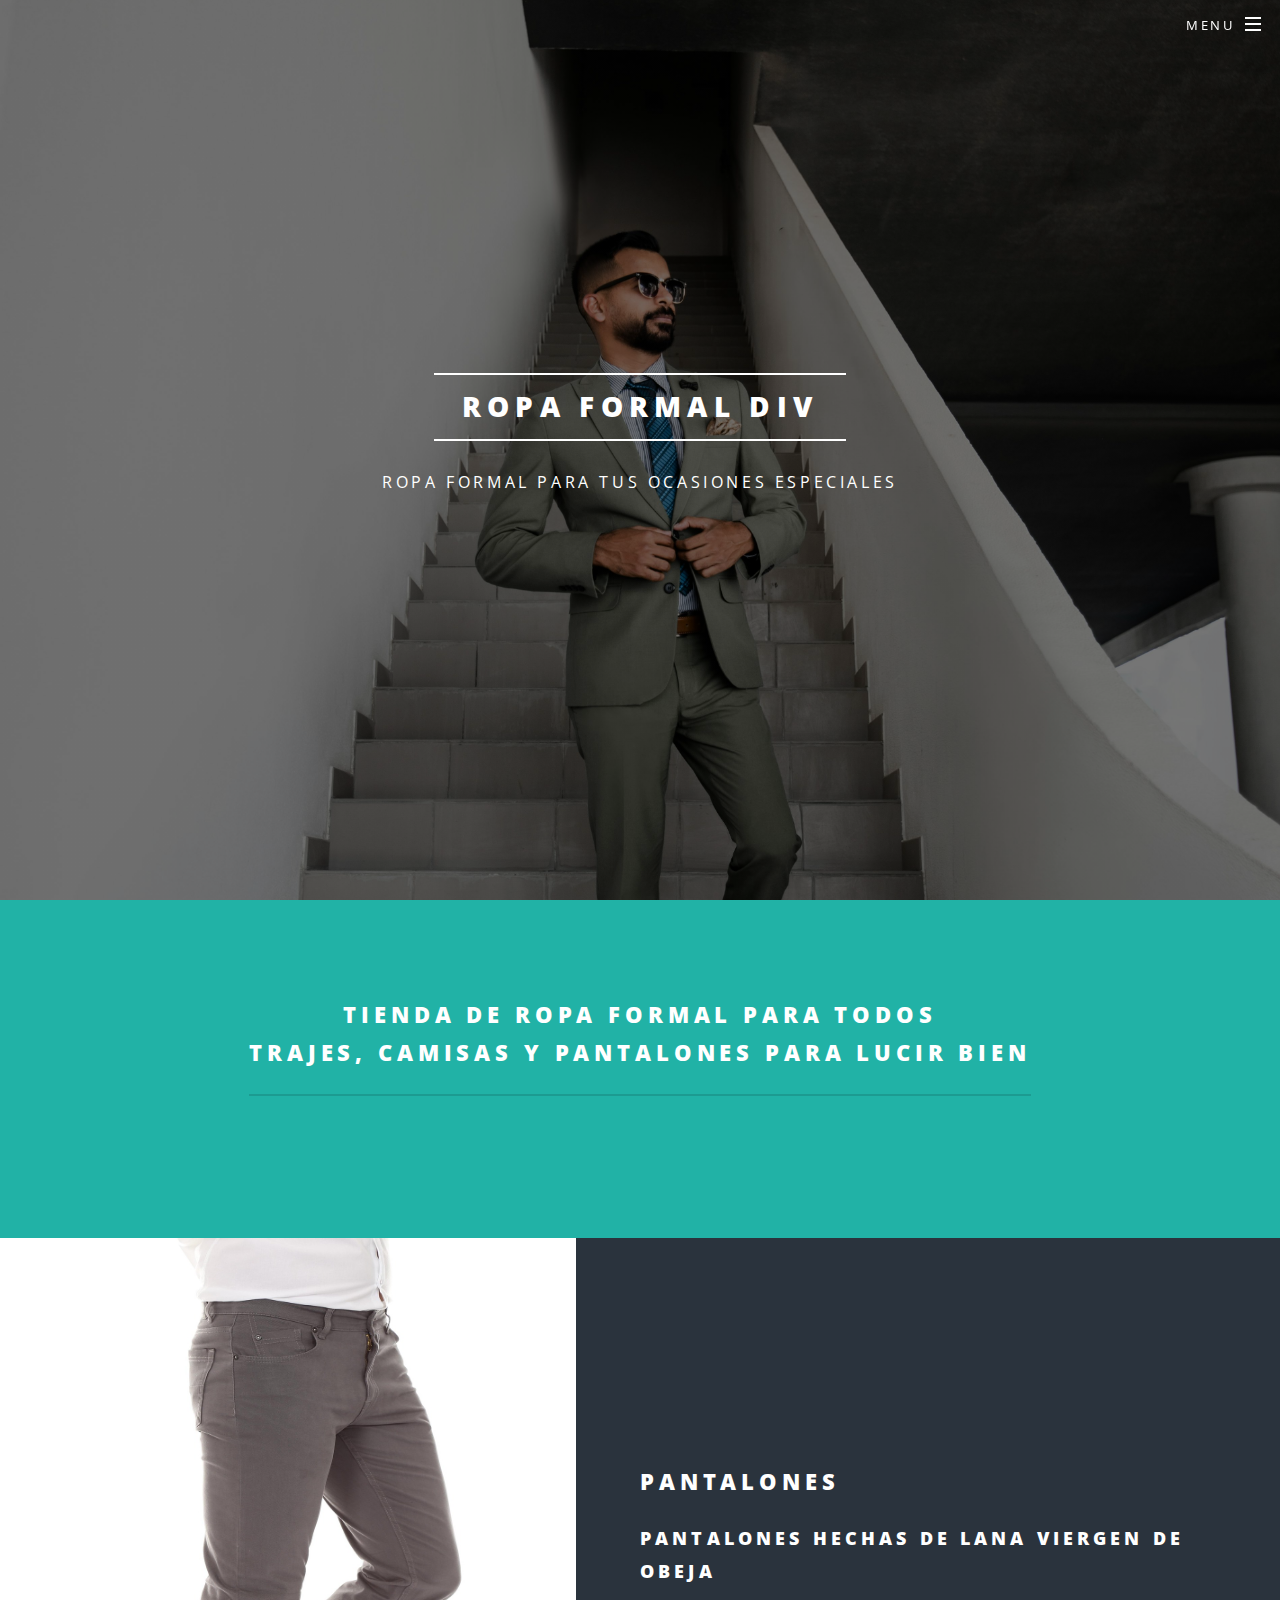
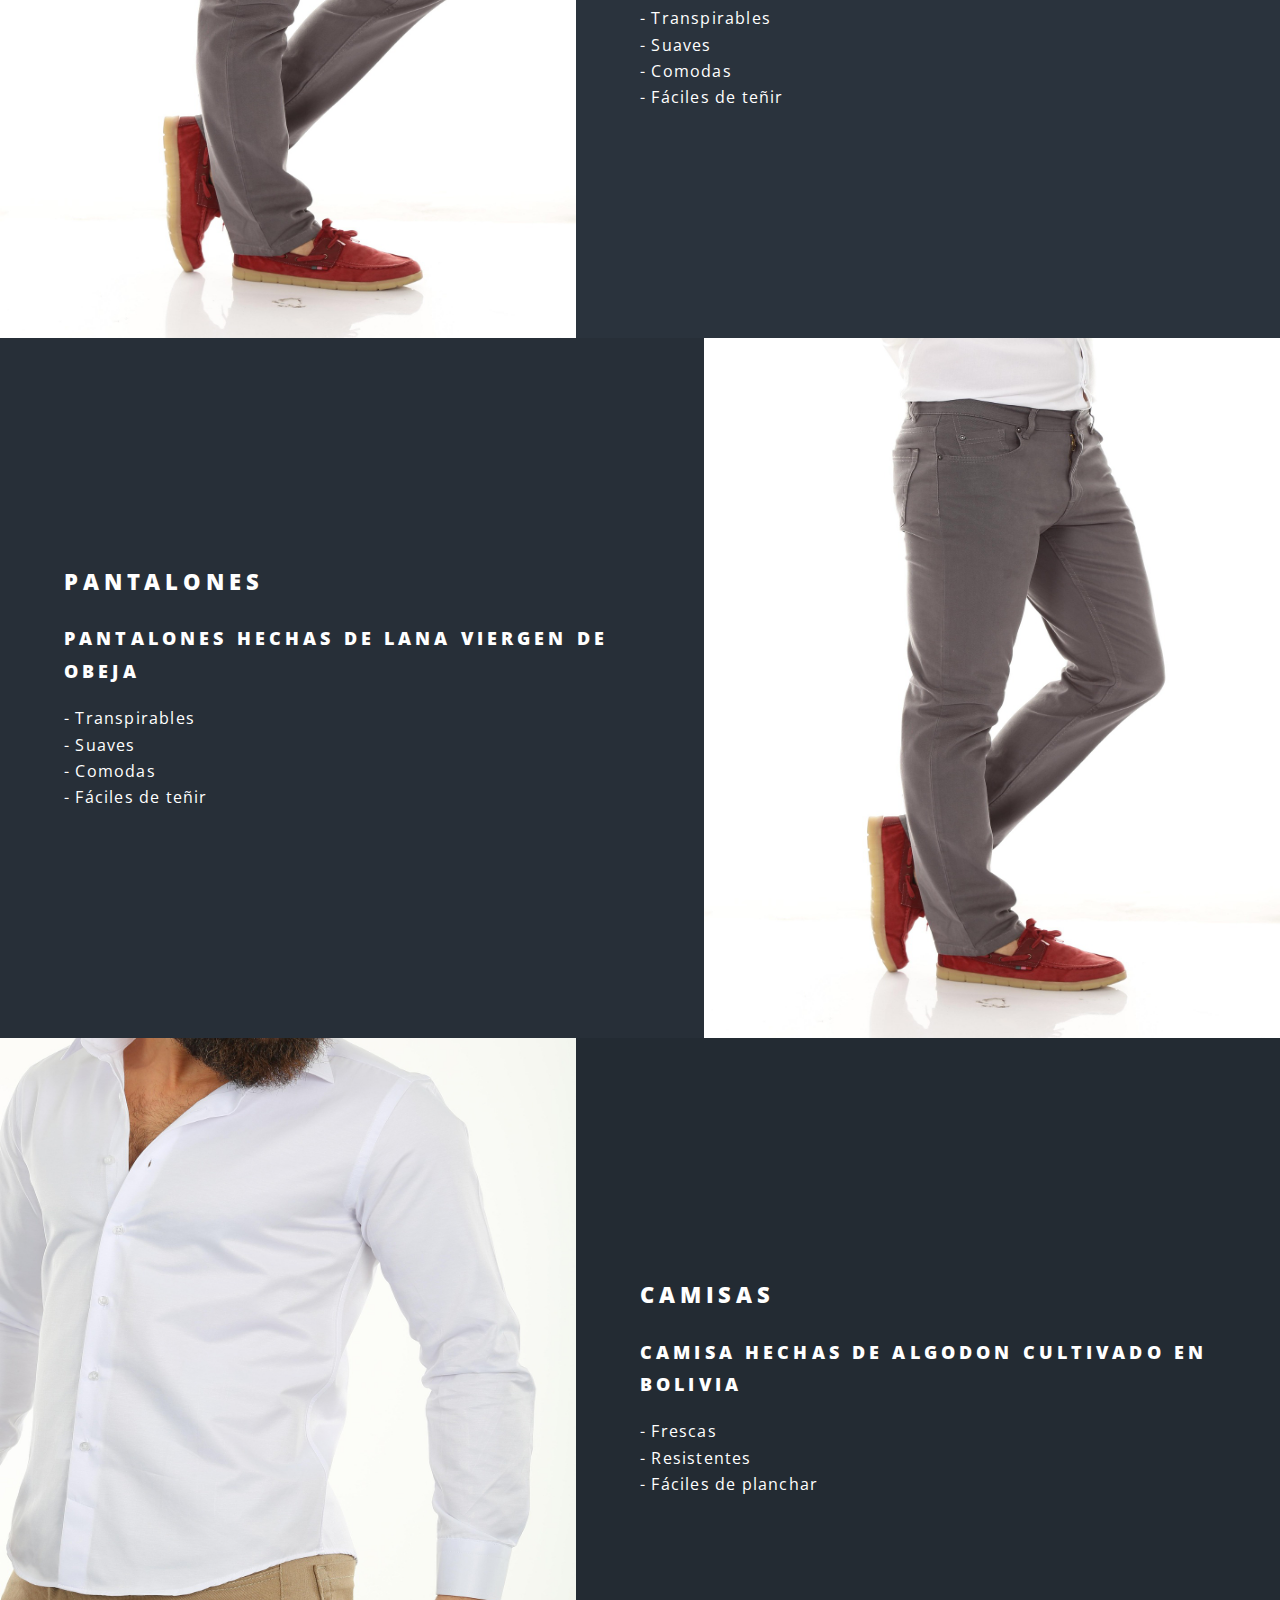
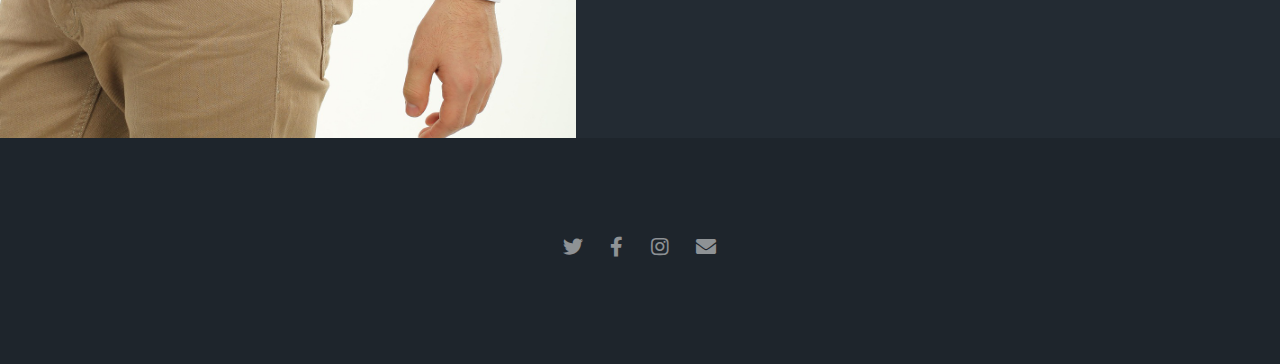
<file: ROPAFORMAL/index.html>
<!DOCTYPE HTML>
<!--
	Spectral by HTML5 UP
	html5up.net | @ajlkn
	Free for personal and commercial use under the CCA 3.0 license (html5up.net/license)
-->
<html>
	<head>
		<title>ROPA FORMAL DIV</title>
		<meta charset="utf-8" />
		<meta name="viewport" content="width=device-width, initial-scale=1, user-scalable=no" />
		<link rel="stylesheet" href="assets/css/main.css" />
		<noscript><link rel="stylesheet" href="assets/css/noscript.css" /></noscript>
	</head>
	<body class="landing is-preload">

		<!-- Page Wrapper -->
			<div id="page-wrapper">

				<!-- Header -->
					<header id="header" class="alt">
						<h1><a href="index.html">DIV</a></h1>
						<nav id="nav">
							<ul>
								<li class="special">
									<a href="#menu" class="menuToggle"><span>Menu</span></a>
									<div id="menu">
										<ul>
											<li><a href="index.html">Menu principal</a></li>
											<li><a href="generic.html">Terinos y condiciones</a></li>
											<li><a href="elements.html">Pedidos</a></li>
										</ul>
									</div>
								</li>
							</ul>
						</nav>
					</header>

				<!-- Banner -->
					<section id="banner">
						<div class="inner">
							<h2>ROPA FORMAL DIV</h2>
							<p>ROPA FORMAL PARA TUS OCASIONES ESPECIALES<br />
						</div>
					</section>

				<!-- One -->
					<section id="one" class="wrapper style1 special">
						<div class="inner">
							<header class="major">
								<h2>Tienda de ropa formal para todos<br />
								Trajes, Camisas y Pantalones para lucir bien</h2>
							</header>
						</div>
					</section>

				<!-- Two -->
					<section id="two" class="wrapper alt style2">
						<section class="spotlight">
							<div class="image"><img src="images/PANTALONES1.jpg" alt="" width="50" height="700"/></div><div class="content">
								<h2>PANTALONES<br />
								</h2>
								<h3>Pantalones hechas de lana viergen de obeja</h3>
								<p>
									- Transpirables<br />
									- Suaves<br />
									- Comodas<br />
									- Fáciles de teñir<br />
								</p>
							</div>
						</section>
						<section class="spotlight">
							<div class="image"><img src="images/PANTALONES1.jpg" alt="" width="50" height="700"/></div><div class="content">
								<h2>PANTALONES<br />
								</h2>
								<h3>Pantalones hechas de lana viergen de obeja</h3>
								<p>
									- Transpirables<br />
									- Suaves<br />
									- Comodas<br />
									- Fáciles de teñir<br />
								</p>
							</div>
						</section>
						<section class="spotlight">
							<div class="image"><img src="images/CAMISA4.jpg" alt="" width="50" height="700"/></div><div class="content">
								<h2>CAMISAS<br />
								</h2>
								<h3>Camisa hechas de algodon cultivado en Bolivia</h3>
								<p>
									- Frescas<br />
									- Resistentes<br />
									- Fáciles de planchar<br />
								</p>
							</div>
						</section>
					</section>

				<!-- Footer -->
					<footer id="footer">
						<ul class="icons">
							<li><a href="#" class="icon brands fa-twitter"><span class="label">Twitter</span></a></li>
							<li><a href="#" class="icon brands fa-facebook-f"><span class="label">Facebook</span></a></li>
							<li><a href="#" class="icon brands fa-instagram"><span class="label">Instagram</span></a></li>
							<li><a href="#" class="icon solid fa-envelope"><span class="label">Email</span></a></li>
						</ul>
					</footer>

			</div>

		<!-- Scripts -->
			<script src="assets/js/jquery.min.js"></script>
			<script src="assets/js/jquery.scrollex.min.js"></script>
			<script src="assets/js/jquery.scrolly.min.js"></script>
			<script src="assets/js/browser.min.js"></script>
			<script src="assets/js/breakpoints.min.js"></script>
			<script src="assets/js/util.js"></script>
			<script src="assets/js/main.js"></script>

	</body>
</html>
</file>
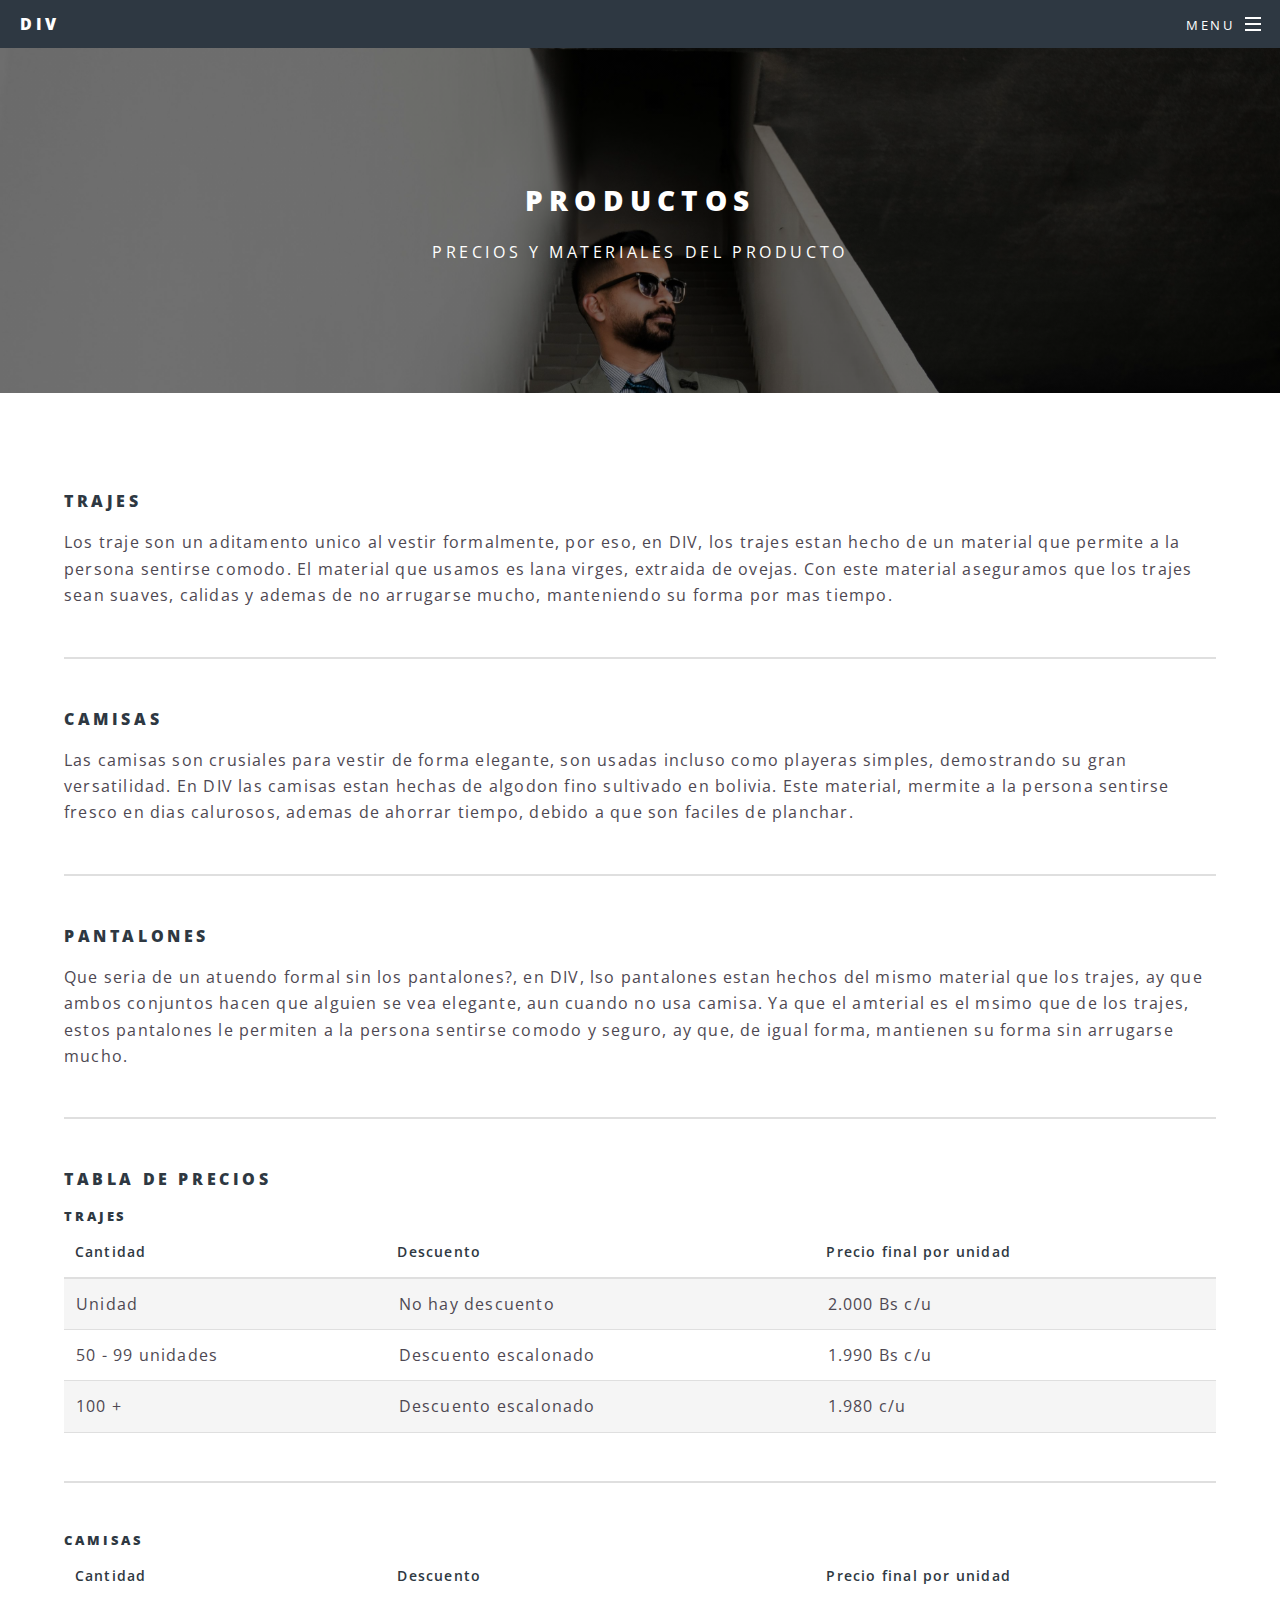
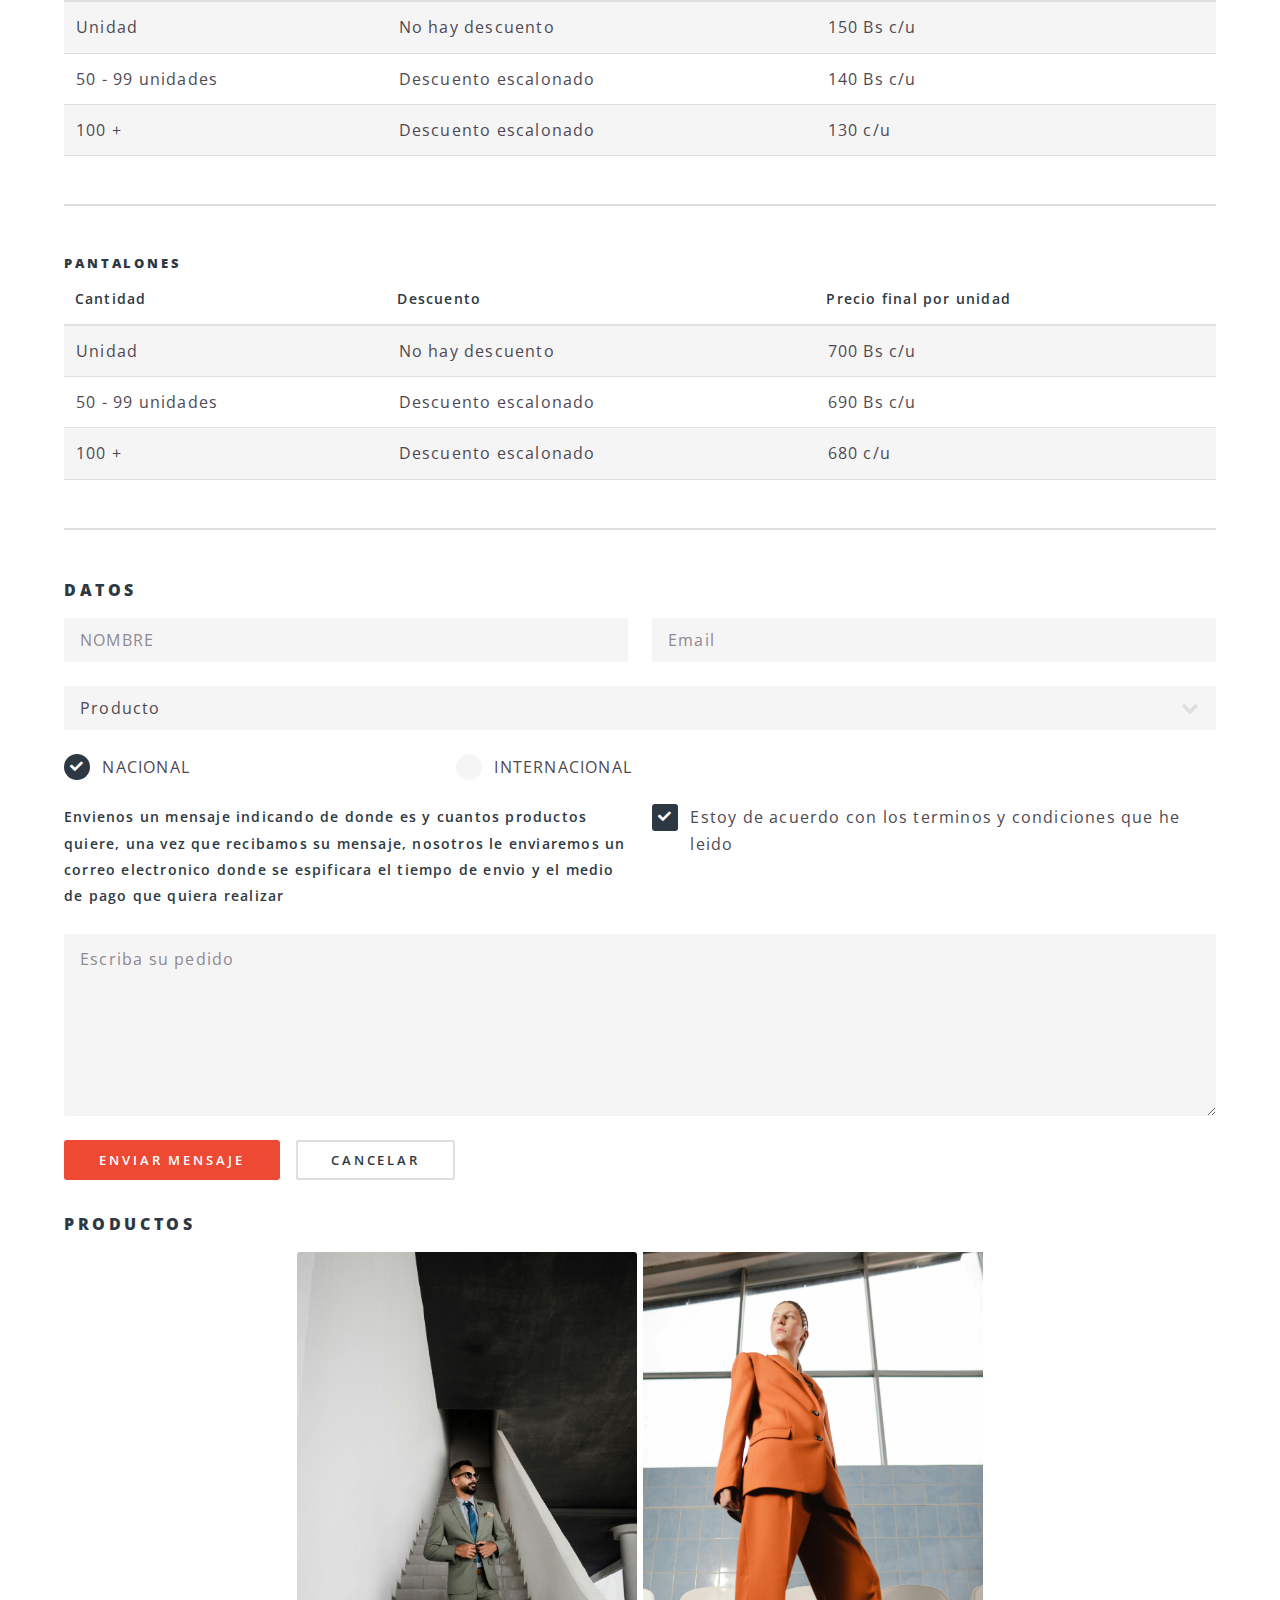
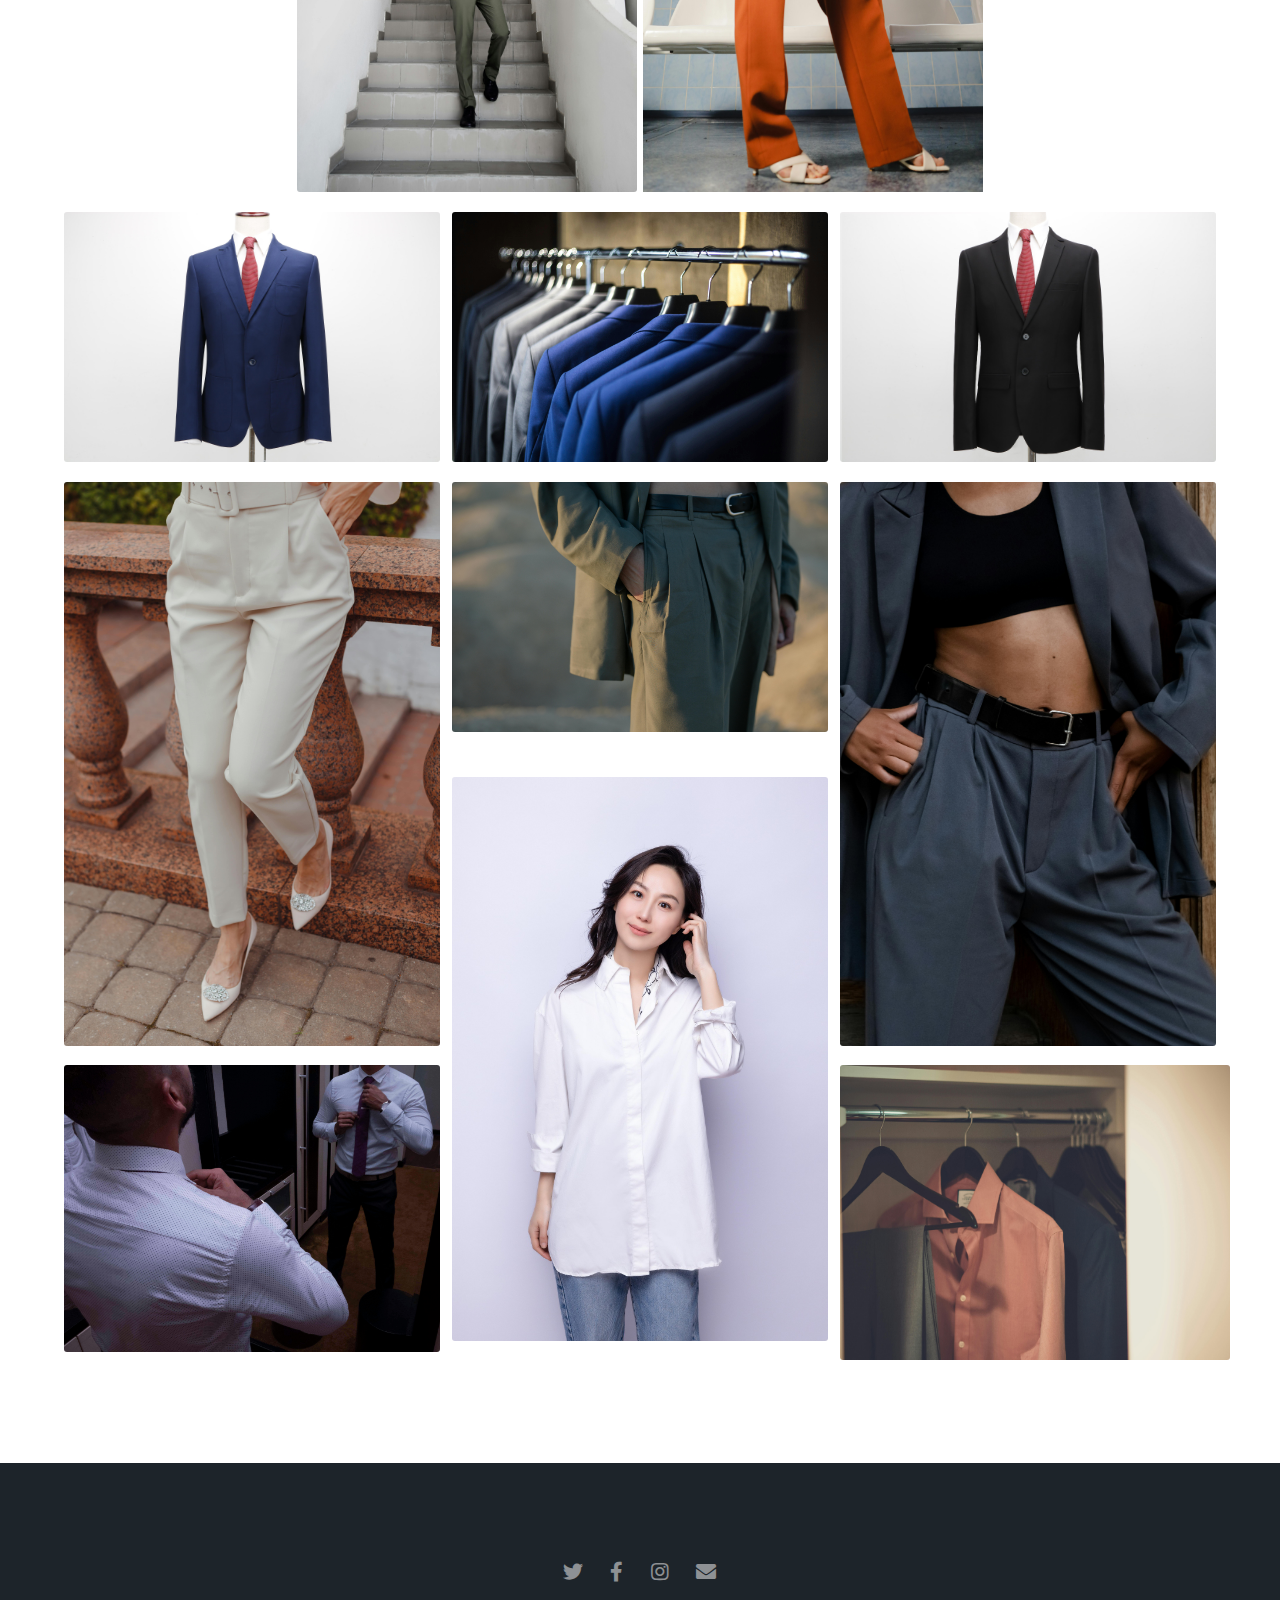
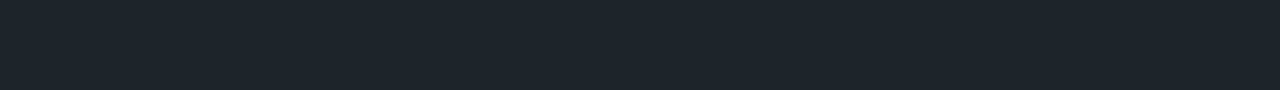
<file: ROPAFORMAL/elements.html>
<!DOCTYPE HTML>
<!--
	Spectral by HTML5 UP
	html5up.net | @ajlkn
	Free for personal and commercial use under the CCA 3.0 license (html5up.net/license)
-->
<html>
	<head>
		<title>ROPA FORMLA DIV</title>
		<meta charset="utf-8" />
		<meta name="viewport" content="width=device-width, initial-scale=1, user-scalable=no" />
		<link rel="stylesheet" href="assets/css/main.css" />
		<noscript><link rel="stylesheet" href="assets/css/noscript.css" /></noscript>
	</head>
	<body class="is-preload">

		<!-- Page Wrapper -->
			<div id="page-wrapper">

				<!-- Header -->
					<header id="header">
						<h1><a href="index.html">DIV</a></h1>
						<nav id="nav">
							<ul>
								<li class="special">
									<a href="#menu" class="menuToggle"><span>Menu</span></a>
									<div id="menu">
										<ul>
											<li><a href="index.html">Menu principal</a></li>
											<li><a href="generic.html">Terminos y condiciones</a></li>
											<li><a href="elements.html">Pedidos</a></li>
										</ul>
									</div>
								</li>
							</ul>
						</nav>
					</header>

				<!-- Main -->
					<article id="main">
						<header>
							<h2>Productos</h2>
							<p>Precios y Materiales del producto</p>
						</header>
						<section class="wrapper style5">
							<div class="inner">

								<section>
									<h4>Trajes</h4>
									<p>
										Los traje son un aditamento unico al vestir formalmente, por eso, en DIV, los trajes estan hecho de un material que permite a la persona sentirse comodo.
										El material que usamos es lana virges, extraida de ovejas. Con este material aseguramos que los trajes sean suaves, calidas y ademas de no arrugarse mucho,
										manteniendo su forma por mas tiempo.
									</p>
									<hr />
									<h4>Camisas</h4>
									<p>
										Las camisas son crusiales para vestir de forma elegante, son usadas incluso como playeras simples, demostrando su gran versatilidad. En DIV las camisas estan
										hechas de algodon fino sultivado en bolivia. Este material, mermite a la persona sentirse fresco en dias calurosos, ademas de ahorrar tiempo, debido a que son
										faciles de planchar.
									</p>
									<hr />
									<h4>Pantalones</h4>
									<p>
										Que seria de un atuendo formal sin los pantalones?, en DIV, lso pantalones estan hechos del mismo material que los trajes, ay que ambos conjuntos hacen que
										alguien se vea elegante, aun cuando no usa camisa. Ya que el amterial es el msimo que de los trajes, estos pantalones le permiten a la persona sentirse comodo y
										seguro, ay que, de igual forma, mantienen su forma sin arrugarse mucho.
									</p>
									<hr />
								</section>

								<section>
									<h4>Tabla de precios</h4>
									<h5>Trajes</h5>
									<div class="table-wrapper">
										<table>
											<thead>
												<tr>
													<th>Cantidad</th>
													<th>Descuento</th>
													<th>Precio final por unidad</th>
												</tr>
											</thead>
											<tbody>
												<tr>
													<td>Unidad</td>
													<td>No hay descuento</td>
													<td>2.000 Bs c/u</td>
												</tr>
												<tr>
													<td>50 - 99 unidades</td>
													<td>Descuento escalonado</td>
													<td>1.990 Bs c/u</td>
												</tr>
												<tr>
													<td>100 +</td>
													<td>Descuento escalonado</td>
													<td>1.980 c/u</td>
												</tr>
												
											</tfoot>
										</table>
										<hr />
									</div>
									<h5>Camisas</h5>
									<div class="table-wrapper">
										<table>
											<thead>
												<tr>
													<th>Cantidad</th>
													<th>Descuento</th>
													<th>Precio final por unidad</th>
												</tr>
											</thead>
											<tbody>
												<tr>
													<td>Unidad</td>
													<td>No hay descuento</td>
													<td>150 Bs c/u</td>
												</tr>
												<tr>
													<td>50 - 99 unidades</td>
													<td>Descuento escalonado</td>
													<td>140 Bs c/u</td>
												</tr>
												<tr>
													<td>100 +</td>
													<td>Descuento escalonado</td>
													<td>130 c/u</td>
												</tr>
												
											</tfoot>
										</table>
										<hr />
									</div>
									<h5>Pantalones</h5>
									<div class="table-wrapper">
										<table>
											<thead>
												<tr>
													<th>Cantidad</th>
													<th>Descuento</th>
													<th>Precio final por unidad</th>
												</tr>
											</thead>
											<tbody>
												<tr>
													<td>Unidad</td>
													<td>No hay descuento</td>
													<td>700 Bs c/u</td>
												</tr>
												<tr>
													<td>50 - 99 unidades</td>
													<td>Descuento escalonado</td>
													<td>690 Bs c/u</td>
												</tr>
												<tr>
													<td>100 +</td>
													<td>Descuento escalonado</td>
													<td>680 c/u</td>
												</tr>
												
											</tfoot>
										</table>
										<hr />
									</div>
								</section>

								<section>
									<h4>Datos</h4>
									<form method="post" action="#">
										<div class="row gtr-uniform">
											<div class="col-6 col-12-xsmall">
												<input type="text" name="demo-name" id="demo-name" value="" placeholder="NOMBRE" />
											</div>
											<div class="col-6 col-12-xsmall">
												<input type="email" name="demo-email" id="demo-email" value="" placeholder="Email" />
											</div>
											<div class="col-12">
												<select name="demo-category" id="demo-category">
													<option value="">Producto</option>
													<option value="1">TRAJE</option>
													<option value="1">CAMISA</option>
													<option value="1">PANTALON</option>
												</select>
											</div>
											<div class="col-4 col-12-small">
												<input type="radio" id="demo-priority-low" name="demo-priority" checked>
												<label for="demo-priority-low">NACIONAL</label>
											</div>
											<div class="col-4 col-12-small">
												<input type="radio" id="demo-priority-normal" name="demo-priority">
												<label for="demo-priority-normal">INTERNACIONAL</label>
											</div>
											<div class="col-6 col-12-small">
												<label for="demo-copy">Envienos un mensaje indicando de donde es y cuantos productos quiere, una vez que recibamos su mensaje, nosotros le enviaremos un correo electronico donde se espificara el tiempo de envio y el medio de pago que quiera realizar</label>
											</div>
											<div class="col-6 col-12-small">
												<input type="checkbox" id="demo-human" name="demo-human" checked>
												<label for="demo-human">Estoy de acuerdo con los terminos y condiciones que he leido</label>
											</div>
											<div class="col-12">
												<textarea name="demo-message" id="demo-message" placeholder="Escriba su pedido" rows="6"></textarea>
											</div>
											<div class="col-12">
												<ul class="actions">
													<li><input type="submit" value="Enviar mensaje" class="primary" /></li>
													<li><input type="reset" value="Cancelar" /></li>
												</ul>
											</div>
										</div>
									</form>
								</section>

								<section>
									<h4>Productos</h4>
									<h5></h5>
									<div class="box alt" >
										<div class="row gtr-50 gtr-uniform">
											<div class="col-12" style="text-align: center;"><span class="image fit"><img src="images/TRAJES3.jpg" alt="" style="width: 340px; height: 540px"/></span>
											<img src="images/PANTALONES3.jpg" alt="" style="width: 340px; height: 540px"/></div>
											<div class="col-4"><span class="image fit"><img src="images/TRAJES5.jpg" alt="" style="text-align: center;"/></span></div>
											<div class="col-4"><span class="image fit"><img src="images/TRAJES2.jpg" alt="" style="text-align: center;"/></span></div>
											<div class="col-4"><span class="image fit"><img src="images/TRAJES4.jpg" alt="" style="text-align: center;"/></span></div>
											<div class="col-4"><span class="image fit"><img src="images/PANTALONES5.jpg" alt="" style="text-align: center;"/></span></div>
											<div class="col-4"><span class="image fit"><img src="images/PANTALONES2.jpg" alt="" style="text-align: center;"/></span></div>
											<div class="col-4"><span class="image fit"><img src="images/PANTALONES7.jpg" alt="" style="text-align: center;"/></span></div>
											<div class="col-4"><span class="image fit"><img src="images/CAMISAS1.jpg" alt="" style="text-align: center;"/></span></div>
											<div class="col-4"><span class="image fit"><img src="images/CAMISA3.jpg" alt="" style="margin-left: 0px; margin-top: -288px;"/></span></div>
											<div class="col-4"><span class="image fit"><img src="images/CAMISAS2.jpg" alt="" style="height: 295px; width: 390px;"/></span></div>
										</div>
									</div>
								</section>

							</div>
						</section>
					</article>

				<!-- Footer -->
					<footer id="footer">
						<ul class="icons">
							<li><a href="#" class="icon brands fa-twitter"><span class="label">Twitter</span></a></li>
							<li><a href="#" class="icon brands fa-facebook-f"><span class="label">Facebook</span></a></li>
							<li><a href="#" class="icon brands fa-instagram"><span class="label">Instagram</span></a></li>
							<li><a href="#" class="icon solid fa-envelope"><span class="label">Email</span></a></li>
						</ul>
					</footer>

			</div>

		<!-- Scripts -->
			<script src="assets/js/jquery.min.js"></script>
			<script src="assets/js/jquery.scrollex.min.js"></script>
			<script src="assets/js/jquery.scrolly.min.js"></script>
			<script src="assets/js/browser.min.js"></script>
			<script src="assets/js/breakpoints.min.js"></script>
			<script src="assets/js/util.js"></script>
			<script src="assets/js/main.js"></script>

	</body>
</html>
</file>
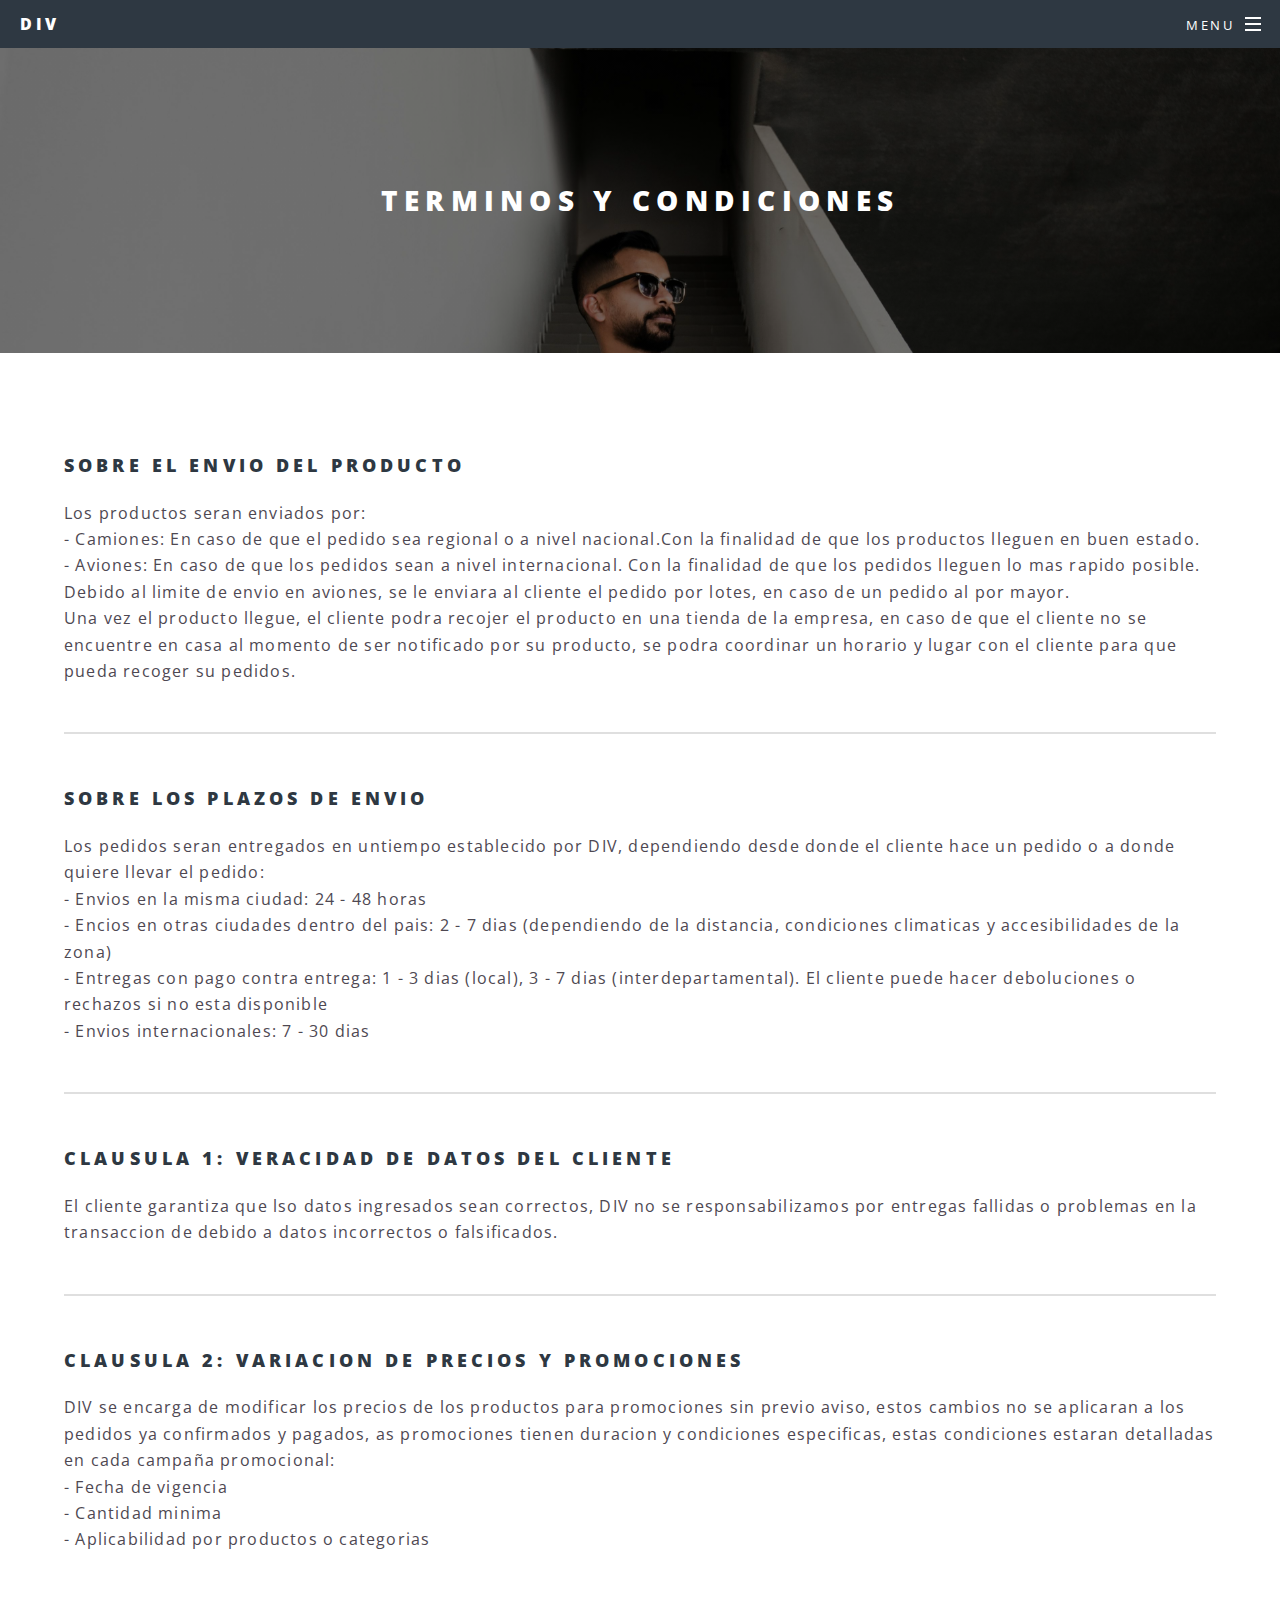
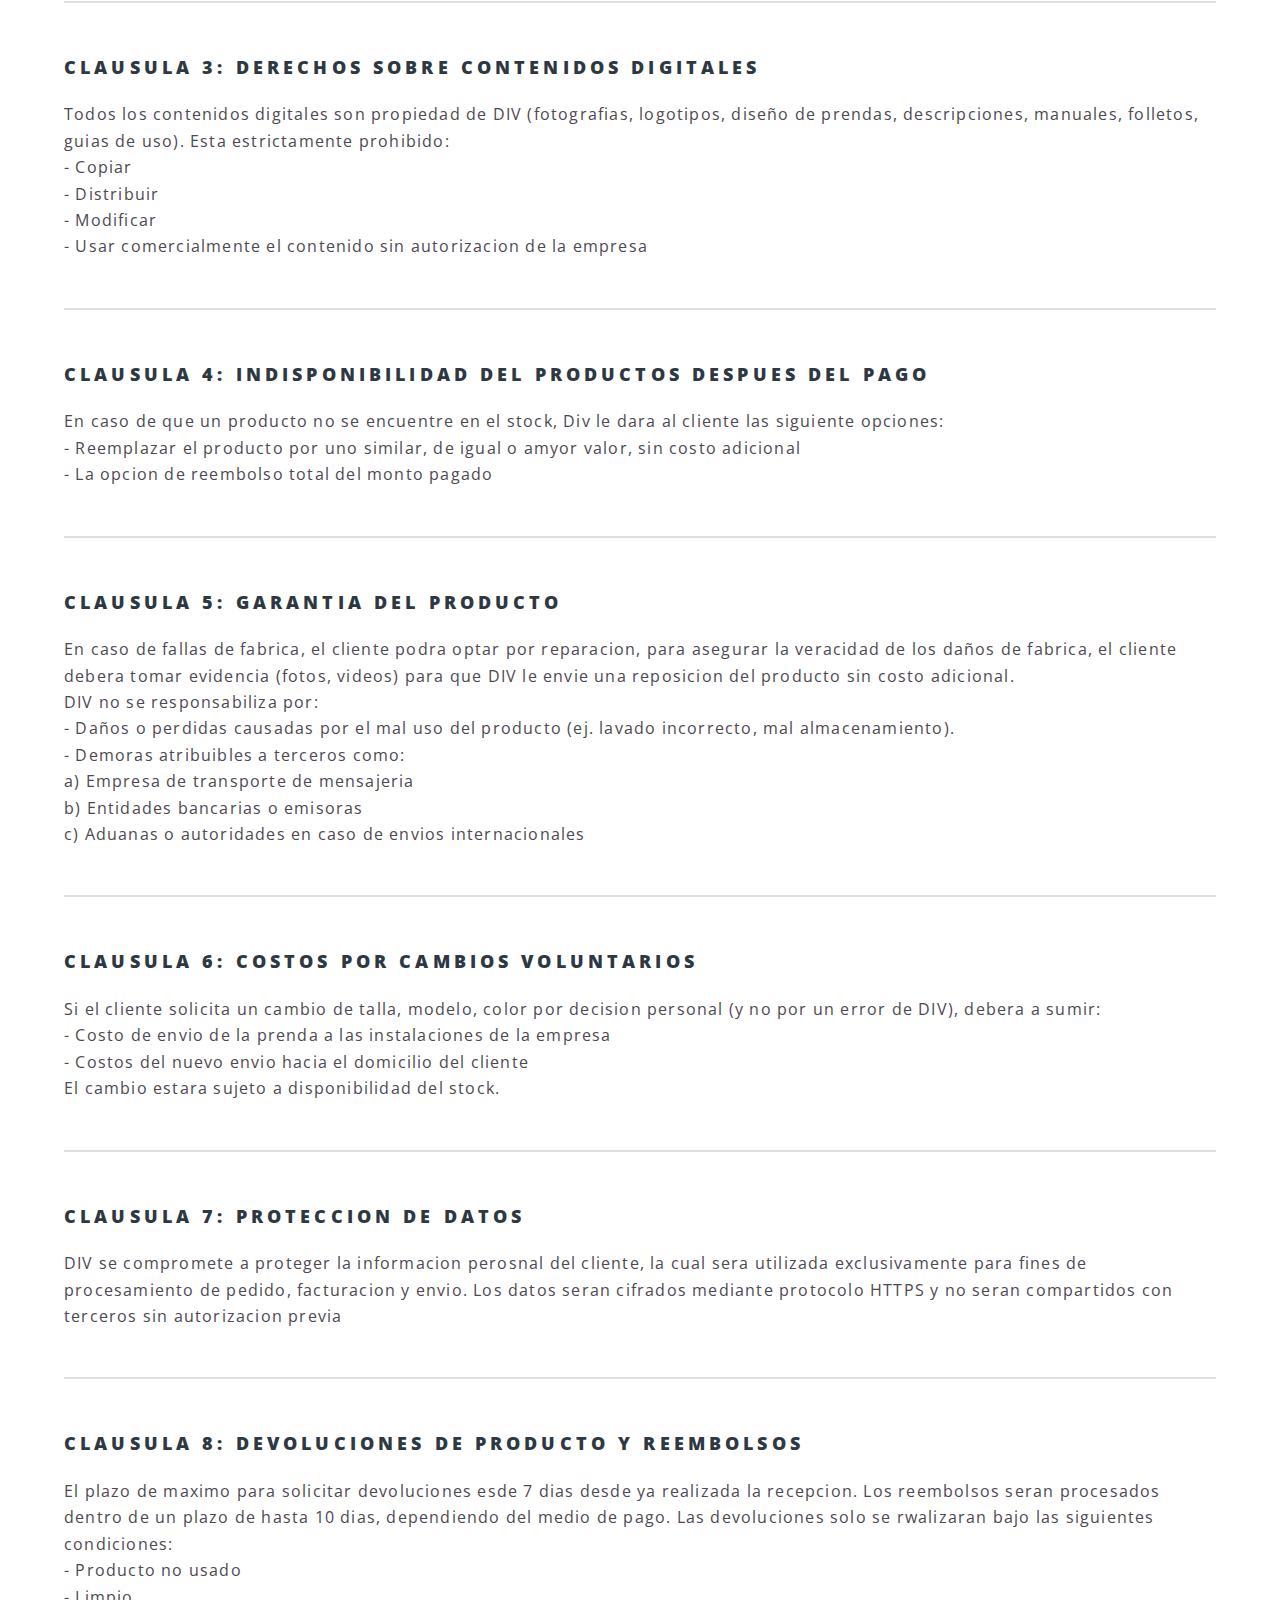
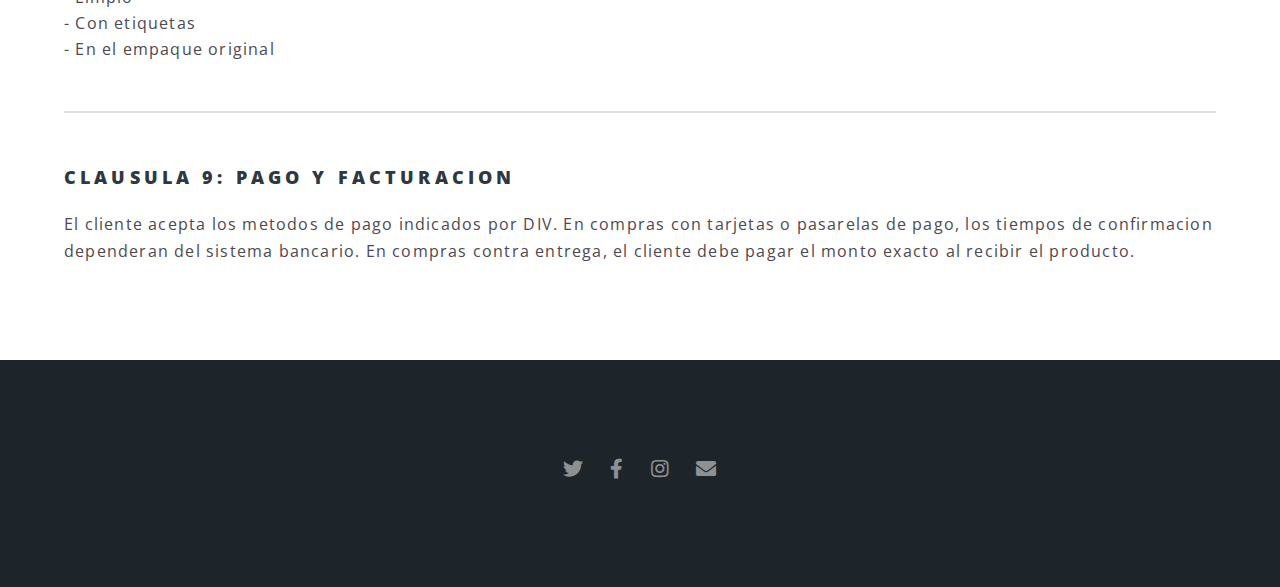
<file: ROPAFORMAL/generic.html>
<!DOCTYPE HTML>
<!--
	Spectral by HTML5 UP
	html5up.net | @ajlkn
	Free for personal and commercial use under the CCA 3.0 license (html5up.net/license)
-->
<html>
	<head>
		<title>ROPA FORMAL DIV</title>
		<meta charset="utf-8" />
		<meta name="viewport" content="width=device-width, initial-scale=1, user-scalable=no" />
		<link rel="stylesheet" href="assets/css/main.css" />
		<noscript><link rel="stylesheet" href="assets/css/noscript.css" /></noscript>
	</head>
	<body class="is-preload">

		<!-- Page Wrapper -->
			<div id="page-wrapper">

				<!-- Header -->
					<header id="header">
						<h1><a href="index.html">DIV</a></h1>
						<nav id="nav">
							<ul>
								<li class="special">
									<a href="#menu" class="menuToggle"><span>Menu</span></a>
									<div id="menu">
										<ul>
											<li><a href="index.html">Menu principal</a></li>
											<li><a href="generic.html">Terminos y condiciones</a></li>
											<li><a href="elements.html">Pedidos</a></li>
										</ul>
									</div>
								</li>
							</ul>
						</nav>
					</header>

				<!-- Main -->
					<article id="main">
						<header>
							<h2>Terminos y condiciones</h2>
							<p></p>
						</header>
						<section class="wrapper style5">
							<div class="inner">
                    <h3>Sobre el envio del producto</h3>
                    <p>
                        Los productos seran enviados por:<br /> - Camiones: En caso de que el pedido sea regional o a nivel nacional.Con la finalidad de que los productos lleguen en buen estado.<br /> - Aviones: En caso de que los pedidos sean a nivel
                        internacional. Con la finalidad de que los pedidos lleguen lo mas rapido posible. Debido al limite de envio en aviones, se le enviara al cliente el pedido por lotes, en caso de un pedido al por mayor.<br /> Una vez el producto
                        llegue, el cliente podra recojer el producto en una tienda de la empresa, en caso de que el cliente no se encuentre en casa al momento de ser notificado por su producto, se podra coordinar un horario y lugar con el cliente para
                        que pueda recoger su pedidos.<br />
                    </p>
                    <hr />
                    <h3>Sobre los plazos de envio</h3>
                    <p>
                        Los pedidos seran entregados en untiempo establecido por DIV, dependiendo desde donde el cliente hace un pedido o a donde quiere llevar el pedido:<br /> - Envios en la misma ciudad: 24 - 48 horas<br/> - Encios en otras ciudades
                        dentro del pais: 2 - 7 dias (dependiendo de la distancia, condiciones climaticas y accesibilidades de la zona)<br /> - Entregas con pago contra entrega: 1 - 3 dias (local), 3 - 7 dias (interdepartamental). El cliente puede hacer
                        deboluciones o rechazos si no esta disponible<br /> - Envios internacionales: 7 - 30 dias<br />
                    </p>
                    <hr />
                    <h3>Clausula 1: Veracidad de datos del cliente</h3>
                    <p>
                        El cliente garantiza que lso datos ingresados sean correctos, DIV no se responsabilizamos por entregas fallidas o problemas en la transaccion de debido a datos incorrectos o falsificados.
                    </p>
                    <hr />
                    <h3>Clausula 2: Variacion de precios y promociones</h3>
                    <p>
                        DIV se encarga de modificar los precios de los productos para promociones sin previo aviso, estos cambios no se aplicaran a los pedidos ya confirmados y pagados, as promociones tienen duracion y condiciones especificas, estas condiciones estaran detalladas
                        en cada campaña promocional:<br /> - Fecha de vigencia<br /> - Cantidad minima<br /> - Aplicabilidad por productos o categorias<br />
                    </p>
                    <hr />
                    <h3>Clausula 3: Derechos sobre contenidos digitales</h3>
                    <p>
                        Todos los contenidos digitales son propiedad de DIV (fotografias, logotipos, diseño de prendas, descripciones, manuales, folletos, guias de uso). Esta estrictamente prohibido:<br/> - Copiar<br /> - Distribuir<br /> - Modificar<br
                        /> - Usar comercialmente el contenido sin autorizacion de la empresa<br />
                    </p>
                    <hr />
                    <h3>Clausula 4: Indisponibilidad del productos despues del pago</h3>
                    <p>
                        En caso de que un producto no se encuentre en el stock, Div le dara al cliente las siguiente opciones:<br /> - Reemplazar el producto por uno similar, de igual o amyor valor, sin costo adicional<br /> - La opcion de reembolso total
                        del monto pagado<br />
                    </p>
                    <hr />
                    <h3>Clausula 5: Garantia del producto</h3>
                    <p>
                        En caso de fallas de fabrica, el cliente podra optar por reparacion, para asegurar la veracidad de los daños de fabrica, el cliente debera tomar evidencia (fotos, videos) para que DIV le envie una reposicion del producto sin costo adicional.<br
                        /> DIV no se responsabiliza por:<br /> - Daños o perdidas causadas por el mal uso del producto (ej. lavado incorrecto, mal almacenamiento).<br /> - Demoras atribuibles a terceros como:<br /> a) Empresa de transporte de mensajeria<br
                        /> b) Entidades bancarias o emisoras<br /> c) Aduanas o autoridades en caso de envios internacionales<br />
                    </p>
                    <hr />
                    <h3>Clausula 6: Costos por cambios voluntarios</h3>
                    <p>
                        Si el cliente solicita un cambio de talla, modelo, color por decision personal (y no por un error de DIV), debera a sumir:<br /> - Costo de envio de la prenda a las instalaciones de la empresa<br /> - Costos del nuevo envio hacia
                        el domicilio del cliente<br /> El cambio estara sujeto a disponibilidad del stock.
                    </p>
                    <hr />
                    <h3>Clausula 7: Proteccion de datos</h3>
                    <p>
                        DIV se compromete a proteger la informacion perosnal del cliente, la cual sera utilizada exclusivamente para fines de procesamiento de pedido, facturacion y envio. Los datos seran cifrados mediante protocolo HTTPS y no seran compartidos con terceros sin
                        autorizacion previa
                    </p>
                    <hr />
                    <h3>Clausula 8: Devoluciones de producto y reembolsos</h3>
                    <p>
                        El plazo de maximo para solicitar devoluciones esde 7 dias desde ya realizada la recepcion. Los reembolsos seran procesados dentro de un plazo de hasta 10 dias, dependiendo del medio de pago. Las devoluciones solo se rwalizaran bajo las siguientes condiciones:<br
                        /> - Producto no usado<br /> - Limpio<br /> - Con etiquetas<br /> - En el empaque original<br />
                    </p>
                    <hr />
                    <h3>Clausula 9: Pago y facturacion</h3>
                    <p>
                        El cliente acepta los metodos de pago indicados por DIV. En compras con tarjetas o pasarelas de pago, los tiempos de confirmacion dependeran del sistema bancario. En compras contra entrega, el cliente debe pagar el monto exacto al recibir el producto.
                    </p>
                </div>
						</section>
					</article>

				<!-- Footer -->
					<footer id="footer">
						<ul class="icons">
							<li><a href="#" class="icon brands fa-twitter"><span class="label">Twitter</span></a></li>
							<li><a href="#" class="icon brands fa-facebook-f"><span class="label">Facebook</span></a></li>
							<li><a href="#" class="icon brands fa-instagram"><span class="label">Instagram</span></a></li>
							<li><a href="#" class="icon solid fa-envelope"><span class="label">Email</span></a></li>
						</ul>
					</footer>

			</div>

		<!-- Scripts -->
			<script src="assets/js/jquery.min.js"></script>
			<script src="assets/js/jquery.scrollex.min.js"></script>
			<script src="assets/js/jquery.scrolly.min.js"></script>
			<script src="assets/js/browser.min.js"></script>
			<script src="assets/js/breakpoints.min.js"></script>
			<script src="assets/js/util.js"></script>
			<script src="assets/js/main.js"></script>

	</body>
</html>
</file>
<file: ROPAFORMAL/assets/css/noscript.css>
/*
	Spectral by HTML5 UP
	html5up.net | @ajlkn
	Free for personal and commercial use under the CCA 3.0 license (html5up.net/license)
*/

/* Banner */

	body.is-preload #banner h2 {
		-moz-transform: none;
		-webkit-transform: none;
		-ms-transform: none;
		transform: none;
		opacity: 1;
	}

		body.is-preload #banner h2:before, body.is-preload #banner h2:after {
			width: 100%;
		}

	body.is-preload #banner .more {
		-moz-transform: none;
		-webkit-transform: none;
		-ms-transform: none;
		transform: none;
		opacity: 1;
	}

	body.is-preload #banner:after {
		opacity: 0;
	}
</file>
<file: ROPAFORMAL/assets/css/main.css>
@import url(fontawesome-all.min.css);
@import url("https://fonts.googleapis.com/css?family=Open+Sans:400,400italic,600,600italic,800,800italic");

/*
	Spectral by HTML5 UP
	html5up.net | @ajlkn
	Free for personal and commercial use under the CCA 3.0 license (html5up.net/license)
*/

html, body, div, span, applet, object,
iframe, h1, h2, h3, h4, h5, h6, p, blockquote,
pre, a, abbr, acronym, address, big, cite,
code, del, dfn, em, img, ins, kbd, q, s, samp,
small, strike, strong, sub, sup, tt, var, b,
u, i, center, dl, dt, dd, ol, ul, li, fieldset,
form, label, legend, table, caption, tbody,
tfoot, thead, tr, th, td, article, aside,
canvas, details, embed, figure, figcaption,
footer, header, hgroup, menu, nav, output, ruby,
section, summary, time, mark, audio, video {
	margin: 0;
	padding: 0;
	border: 0;
	font-size: 100%;
	font: inherit;
	vertical-align: baseline;}

article, aside, details, figcaption, figure,
footer, header, hgroup, menu, nav, section {
	display: block;}

body {
	line-height: 1;
}

ol, ul {
	list-style: none;
}

blockquote, q {
	quotes: none;
}

	blockquote:before, blockquote:after, q:before, q:after {
		content: '';
		content: none;
	}

table {
	border-collapse: collapse;
	border-spacing: 0;
}

body {
	-webkit-text-size-adjust: none;
}

mark {
	background-color: transparent;
	color: inherit;
}

input::-moz-focus-inner {
	border: 0;
	padding: 0;
}

input, select, textarea {
	-moz-appearance: none;
	-webkit-appearance: none;
	-ms-appearance: none;
	appearance: none;
}

/* Basic */

	@-ms-viewport {
		width: device-width;
	}

	html {
		box-sizing: border-box;
	}

	*, *:before, *:after {
		box-sizing: inherit;
	}

	body {
		background: #2e3842;
	}

		body.is-preload *, body.is-preload *:before, body.is-preload *:after {
			-moz-animation: none !important;
			-webkit-animation: none !important;
			-ms-animation: none !important;
			animation: none !important;
			-moz-transition: none !important;
			-webkit-transition: none !important;
			-ms-transition: none !important;
			transition: none !important;
		}

	body, input, select, textarea {
		color: #fff;
		font-family: "Open Sans", Helvetica, sans-serif;
		font-size: 15pt;
		font-weight: 400;
		letter-spacing: 0.075em;
		line-height: 1.65em;
	}

		@media screen and (max-width: 1680px) {

			body, input, select, textarea {
				font-size: 13pt;
			}

		}

		@media screen and (max-width: 1280px) {

			body, input, select, textarea {
				font-size: 12pt;
			}

		}

		@media screen and (max-width: 736px) {

			body, input, select, textarea {
				font-size: 11pt;
				letter-spacing: 0.0375em;
			}

		}

	a {
		-moz-transition: color 0.2s ease, border-bottom-color 0.2s ease;
		-webkit-transition: color 0.2s ease, border-bottom-color 0.2s ease;
		-ms-transition: color 0.2s ease, border-bottom-color 0.2s ease;
		transition: color 0.2s ease, border-bottom-color 0.2s ease;
		border-bottom: dotted 1px;
		color: inherit;
		text-decoration: none;
	}

		a:hover {
			border-bottom-color: transparent;
		}

	strong, b {
		color: #fff;
		font-weight: 600;
	}

	em, i {
		font-style: italic;
	}

	p {
		margin: 0 0 2em 0;
	}

	h1, h2, h3, h4, h5, h6 {
		color: #fff;
		font-weight: 800;
		letter-spacing: 0.225em;
		line-height: 1em;
		margin: 0 0 1em 0;
		text-transform: uppercase;
	}

		h1 a, h2 a, h3 a, h4 a, h5 a, h6 a {
			color: inherit;
			text-decoration: none;
		}

	h2 {
		font-size: 1.35em;
		line-height: 1.75em;
	}

		@media screen and (max-width: 736px) {

			h2 {
				font-size: 1.1em;
				line-height: 1.65em;
			}

		}

	h3 {
		font-size: 1.15em;
		line-height: 1.75em;
	}

		@media screen and (max-width: 736px) {

			h3 {
				font-size: 1em;
				line-height: 1.65em;
			}

		}

	h4 {
		font-size: 1em;
		line-height: 1.5em;
	}

	h5 {
		font-size: 0.8em;
		line-height: 1.5em;
	}

	h6 {
		font-size: 0.7em;
		line-height: 1.5em;
	}

	sub {
		font-size: 0.8em;
		position: relative;
		top: 0.5em;
	}

	sup {
		font-size: 0.8em;
		position: relative;
		top: -0.5em;
	}

	hr {
		border: 0;
		border-bottom: solid 2px #fff;
		margin: 3em 0;
	}

		hr.major {
			margin: 4.5em 0;
		}

	blockquote {
		border-left: solid 4px #fff;
		font-style: italic;
		margin: 0 0 2em 0;
		padding: 0.5em 0 0.5em 2em;
	}

	code {
		background: rgba(144, 144, 144, 0.25);
		border-radius: 3px;
		font-family: "Courier New", monospace;
		font-size: 0.9em;
		letter-spacing: 0;
		margin: 0 0.25em;
		padding: 0.25em 0.65em;
	}

	pre {
		-webkit-overflow-scrolling: touch;
		font-family: "Courier New", monospace;
		font-size: 0.9em;
		margin: 0 0 2em 0;
	}

		pre code {
			display: block;
			line-height: 1.75em;
			padding: 1em 1.5em;
			overflow-x: auto;
		}

	.align-left {
		text-align: left;
	}

	.align-center {
		text-align: center;
	}

	.align-right {
		text-align: right;
	}

/* Row */

	.row {
		display: flex;
		flex-wrap: wrap;
		box-sizing: border-box;
		align-items: stretch;
	}

		.row > * {
			box-sizing: border-box;
		}

		.row.gtr-uniform > * > :last-child {
			margin-bottom: 0;
		}

		.row.aln-left {
			justify-content: flex-start;
		}

		.row.aln-center {
			justify-content: center;
		}

		.row.aln-right {
			justify-content: flex-end;
		}

		.row.aln-top {
			align-items: flex-start;
		}

		.row.aln-middle {
			align-items: center;
		}

		.row.aln-bottom {
			align-items: flex-end;
		}

		.row > .imp {
			order: -1;
		}

		.row > .col-1 {
			width: 8.33333%;
		}

		.row > .off-1 {
			margin-left: 8.33333%;
		}

		.row > .col-2 {
			width: 16.66667%;
		}

		.row > .off-2 {
			margin-left: 16.66667%;
		}

		.row > .col-3 {
			width: 25%;
		}

		.row > .off-3 {
			margin-left: 25%;
		}

		.row > .col-4 {
			width: 33.33333%;
		}

		.row > .off-4 {
			margin-left: 33.33333%;
		}

		.row > .col-5 {
			width: 41.66667%;
		}

		.row > .off-5 {
			margin-left: 41.66667%;
		}

		.row > .col-6 {
			width: 50%;
		}

		.row > .off-6 {
			margin-left: 50%;
		}

		.row > .col-7 {
			width: 58.33333%;
		}

		.row > .off-7 {
			margin-left: 58.33333%;
		}

		.row > .col-8 {
			width: 66.66667%;
		}

		.row > .off-8 {
			margin-left: 66.66667%;
		}

		.row > .col-9 {
			width: 75%;
		}

		.row > .off-9 {
			margin-left: 75%;
		}

		.row > .col-10 {
			width: 83.33333%;
		}

		.row > .off-10 {
			margin-left: 83.33333%;
		}

		.row > .col-11 {
			width: 91.66667%;
		}

		.row > .off-11 {
			margin-left: 91.66667%;
		}

		.row > .col-12 {
			width: 100%;
		}

		.row > .off-12 {
			margin-left: 100%;
		}

		.row.gtr-0 {
			margin-top: 0;
			margin-left: 0em;
		}

			.row.gtr-0 > * {
				padding: 0 0 0 0em;
			}

			.row.gtr-0.gtr-uniform {
				margin-top: 0em;
			}

				.row.gtr-0.gtr-uniform > * {
					padding-top: 0em;
				}

		.row.gtr-25 {
			margin-top: 0;
			margin-left: -0.375em;
		}

			.row.gtr-25 > * {
				padding: 0 0 0 0.375em;
			}

			.row.gtr-25.gtr-uniform {
				margin-top: -0.375em;
			}

				.row.gtr-25.gtr-uniform > * {
					padding-top: 0.375em;
				}

		.row.gtr-50 {
			margin-top: 0;
			margin-left: -0.75em;
		}

			.row.gtr-50 > * {
				padding: 0 0 0 0.75em;
			}

			.row.gtr-50.gtr-uniform {
				margin-top: -0.75em;
			}

				.row.gtr-50.gtr-uniform > * {
					padding-top: 0.75em;
				}

		.row {
			margin-top: 0;
			margin-left: -1.5em;
		}

			.row > * {
				padding: 0 0 0 1.5em;
			}

			.row.gtr-uniform {
				margin-top: -1.5em;
			}

				.row.gtr-uniform > * {
					padding-top: 1.5em;
				}

		.row.gtr-150 {
			margin-top: 0;
			margin-left: -2.25em;
		}

			.row.gtr-150 > * {
				padding: 0 0 0 2.25em;
			}

			.row.gtr-150.gtr-uniform {
				margin-top: -2.25em;
			}

				.row.gtr-150.gtr-uniform > * {
					padding-top: 2.25em;
				}

		.row.gtr-200 {
			margin-top: 0;
			margin-left: -3em;
		}

			.row.gtr-200 > * {
				padding: 0 0 0 3em;
			}

			.row.gtr-200.gtr-uniform {
				margin-top: -3em;
			}

				.row.gtr-200.gtr-uniform > * {
					padding-top: 3em;
				}

		@media screen and (max-width: 1680px) {

			.row {
				display: flex;
				flex-wrap: wrap;
				box-sizing: border-box;
				align-items: stretch;
			}

				.row > * {
					box-sizing: border-box;
				}

				.row.gtr-uniform > * > :last-child {
					margin-bottom: 0;
				}

				.row.aln-left {
					justify-content: flex-start;
				}

				.row.aln-center {
					justify-content: center;
				}

				.row.aln-right {
					justify-content: flex-end;
				}

				.row.aln-top {
					align-items: flex-start;
				}

				.row.aln-middle {
					align-items: center;
				}

				.row.aln-bottom {
					align-items: flex-end;
				}

				.row > .imp-xlarge {
					order: -1;
				}

				.row > .col-1-xlarge {
					width: 8.33333%;
				}

				.row > .off-1-xlarge {
					margin-left: 8.33333%;
				}

				.row > .col-2-xlarge {
					width: 16.66667%;
				}

				.row > .off-2-xlarge {
					margin-left: 16.66667%;
				}

				.row > .col-3-xlarge {
					width: 25%;
				}

				.row > .off-3-xlarge {
					margin-left: 25%;
				}

				.row > .col-4-xlarge {
					width: 33.33333%;
				}

				.row > .off-4-xlarge {
					margin-left: 33.33333%;
				}

				.row > .col-5-xlarge {
					width: 41.66667%;
				}

				.row > .off-5-xlarge {
					margin-left: 41.66667%;
				}

				.row > .col-6-xlarge {
					width: 50%;
				}

				.row > .off-6-xlarge {
					margin-left: 50%;
				}

				.row > .col-7-xlarge {
					width: 58.33333%;
				}

				.row > .off-7-xlarge {
					margin-left: 58.33333%;
				}

				.row > .col-8-xlarge {
					width: 66.66667%;
				}

				.row > .off-8-xlarge {
					margin-left: 66.66667%;
				}

				.row > .col-9-xlarge {
					width: 75%;
				}

				.row > .off-9-xlarge {
					margin-left: 75%;
				}

				.row > .col-10-xlarge {
					width: 83.33333%;
				}

				.row > .off-10-xlarge {
					margin-left: 83.33333%;
				}

				.row > .col-11-xlarge {
					width: 91.66667%;
				}

				.row > .off-11-xlarge {
					margin-left: 91.66667%;
				}

				.row > .col-12-xlarge {
					width: 100%;
				}

				.row > .off-12-xlarge {
					margin-left: 100%;
				}

				.row.gtr-0 {
					margin-top: 0;
					margin-left: 0em;
				}

					.row.gtr-0 > * {
						padding: 0 0 0 0em;
					}

					.row.gtr-0.gtr-uniform {
						margin-top: 0em;
					}

						.row.gtr-0.gtr-uniform > * {
							padding-top: 0em;
						}

				.row.gtr-25 {
					margin-top: 0;
					margin-left: -0.375em;
				}

					.row.gtr-25 > * {
						padding: 0 0 0 0.375em;
					}

					.row.gtr-25.gtr-uniform {
						margin-top: -0.375em;
					}

						.row.gtr-25.gtr-uniform > * {
							padding-top: 0.375em;
						}

				.row.gtr-50 {
					margin-top: 0;
					margin-left: -0.75em;
				}

					.row.gtr-50 > * {
						padding: 0 0 0 0.75em;
					}

					.row.gtr-50.gtr-uniform {
						margin-top: -0.75em;
					}

						.row.gtr-50.gtr-uniform > * {
							padding-top: 0.75em;
						}

				.row {
					margin-top: 0;
					margin-left: -1.5em;
				}

					.row > * {
						padding: 0 0 0 1.5em;
					}

					.row.gtr-uniform {
						margin-top: -1.5em;
					}

						.row.gtr-uniform > * {
							padding-top: 1.5em;
						}

				.row.gtr-150 {
					margin-top: 0;
					margin-left: -2.25em;
				}

					.row.gtr-150 > * {
						padding: 0 0 0 2.25em;
					}

					.row.gtr-150.gtr-uniform {
						margin-top: -2.25em;
					}

						.row.gtr-150.gtr-uniform > * {
							padding-top: 2.25em;
						}

				.row.gtr-200 {
					margin-top: 0;
					margin-left: -3em;
				}

					.row.gtr-200 > * {
						padding: 0 0 0 3em;
					}

					.row.gtr-200.gtr-uniform {
						margin-top: -3em;
					}

						.row.gtr-200.gtr-uniform > * {
							padding-top: 3em;
						}

		}

		@media screen and (max-width: 1280px) {

			.row {
				display: flex;
				flex-wrap: wrap;
				box-sizing: border-box;
				align-items: stretch;
			}

				.row > * {
					box-sizing: border-box;
				}

				.row.gtr-uniform > * > :last-child {
					margin-bottom: 0;
				}

				.row.aln-left {
					justify-content: flex-start;
				}

				.row.aln-center {
					justify-content: center;
				}

				.row.aln-right {
					justify-content: flex-end;
				}

				.row.aln-top {
					align-items: flex-start;
				}

				.row.aln-middle {
					align-items: center;
				}

				.row.aln-bottom {
					align-items: flex-end;
				}

				.row > .imp-large {
					order: -1;
				}

				.row > .col-1-large {
					width: 8.33333%;
				}

				.row > .off-1-large {
					margin-left: 8.33333%;
				}

				.row > .col-2-large {
					width: 16.66667%;
				}

				.row > .off-2-large {
					margin-left: 16.66667%;
				}

				.row > .col-3-large {
					width: 25%;
				}

				.row > .off-3-large {
					margin-left: 25%;
				}

				.row > .col-4-large {
					width: 33.33333%;
				}

				.row > .off-4-large {
					margin-left: 33.33333%;
				}

				.row > .col-5-large {
					width: 41.66667%;
				}

				.row > .off-5-large {
					margin-left: 41.66667%;
				}

				.row > .col-6-large {
					width: 50%;
				}

				.row > .off-6-large {
					margin-left: 50%;
				}

				.row > .col-7-large {
					width: 58.33333%;
				}

				.row > .off-7-large {
					margin-left: 58.33333%;
				}

				.row > .col-8-large {
					width: 66.66667%;
				}

				.row > .off-8-large {
					margin-left: 66.66667%;
				}

				.row > .col-9-large {
					width: 75%;
				}

				.row > .off-9-large {
					margin-left: 75%;
				}

				.row > .col-10-large {
					width: 83.33333%;
				}

				.row > .off-10-large {
					margin-left: 83.33333%;
				}

				.row > .col-11-large {
					width: 91.66667%;
				}

				.row > .off-11-large {
					margin-left: 91.66667%;
				}

				.row > .col-12-large {
					width: 100%;
				}

				.row > .off-12-large {
					margin-left: 100%;
				}

				.row.gtr-0 {
					margin-top: 0;
					margin-left: 0em;
				}

					.row.gtr-0 > * {
						padding: 0 0 0 0em;
					}

					.row.gtr-0.gtr-uniform {
						margin-top: 0em;
					}

						.row.gtr-0.gtr-uniform > * {
							padding-top: 0em;
						}

				.row.gtr-25 {
					margin-top: 0;
					margin-left: -0.375em;
				}

					.row.gtr-25 > * {
						padding: 0 0 0 0.375em;
					}

					.row.gtr-25.gtr-uniform {
						margin-top: -0.375em;
					}

						.row.gtr-25.gtr-uniform > * {
							padding-top: 0.375em;
						}

				.row.gtr-50 {
					margin-top: 0;
					margin-left: -0.75em;
				}

					.row.gtr-50 > * {
						padding: 0 0 0 0.75em;
					}

					.row.gtr-50.gtr-uniform {
						margin-top: -0.75em;
					}

						.row.gtr-50.gtr-uniform > * {
							padding-top: 0.75em;
						}

				.row {
					margin-top: 0;
					margin-left: -1.5em;
				}

					.row > * {
						padding: 0 0 0 1.5em;
					}

					.row.gtr-uniform {
						margin-top: -1.5em;
					}

						.row.gtr-uniform > * {
							padding-top: 1.5em;
						}

				.row.gtr-150 {
					margin-top: 0;
					margin-left: -2.25em;
				}

					.row.gtr-150 > * {
						padding: 0 0 0 2.25em;
					}

					.row.gtr-150.gtr-uniform {
						margin-top: -2.25em;
					}

						.row.gtr-150.gtr-uniform > * {
							padding-top: 2.25em;
						}

				.row.gtr-200 {
					margin-top: 0;
					margin-left: -3em;
				}

					.row.gtr-200 > * {
						padding: 0 0 0 3em;
					}

					.row.gtr-200.gtr-uniform {
						margin-top: -3em;
					}

						.row.gtr-200.gtr-uniform > * {
							padding-top: 3em;
						}

		}

		@media screen and (max-width: 980px) {

			.row {
				display: flex;
				flex-wrap: wrap;
				box-sizing: border-box;
				align-items: stretch;
			}

				.row > * {
					box-sizing: border-box;
				}

				.row.gtr-uniform > * > :last-child {
					margin-bottom: 0;
				}

				.row.aln-left {
					justify-content: flex-start;
				}

				.row.aln-center {
					justify-content: center;
				}

				.row.aln-right {
					justify-content: flex-end;
				}

				.row.aln-top {
					align-items: flex-start;
				}

				.row.aln-middle {
					align-items: center;
				}

				.row.aln-bottom {
					align-items: flex-end;
				}

				.row > .imp-medium {
					order: -1;
				}

				.row > .col-1-medium {
					width: 8.33333%;
				}

				.row > .off-1-medium {
					margin-left: 8.33333%;
				}

				.row > .col-2-medium {
					width: 16.66667%;
				}

				.row > .off-2-medium {
					margin-left: 16.66667%;
				}

				.row > .col-3-medium {
					width: 25%;
				}

				.row > .off-3-medium {
					margin-left: 25%;
				}

				.row > .col-4-medium {
					width: 33.33333%;
				}

				.row > .off-4-medium {
					margin-left: 33.33333%;
				}

				.row > .col-5-medium {
					width: 41.66667%;
				}

				.row > .off-5-medium {
					margin-left: 41.66667%;
				}

				.row > .col-6-medium {
					width: 50%;
				}

				.row > .off-6-medium {
					margin-left: 50%;
				}

				.row > .col-7-medium {
					width: 58.33333%;
				}

				.row > .off-7-medium {
					margin-left: 58.33333%;
				}

				.row > .col-8-medium {
					width: 66.66667%;
				}

				.row > .off-8-medium {
					margin-left: 66.66667%;
				}

				.row > .col-9-medium {
					width: 75%;
				}

				.row > .off-9-medium {
					margin-left: 75%;
				}

				.row > .col-10-medium {
					width: 83.33333%;
				}

				.row > .off-10-medium {
					margin-left: 83.33333%;
				}

				.row > .col-11-medium {
					width: 91.66667%;
				}

				.row > .off-11-medium {
					margin-left: 91.66667%;
				}

				.row > .col-12-medium {
					width: 100%;
				}

				.row > .off-12-medium {
					margin-left: 100%;
				}

				.row.gtr-0 {
					margin-top: 0;
					margin-left: 0em;
				}

					.row.gtr-0 > * {
						padding: 0 0 0 0em;
					}

					.row.gtr-0.gtr-uniform {
						margin-top: 0em;
					}

						.row.gtr-0.gtr-uniform > * {
							padding-top: 0em;
						}

				.row.gtr-25 {
					margin-top: 0;
					margin-left: -0.375em;
				}

					.row.gtr-25 > * {
						padding: 0 0 0 0.375em;
					}

					.row.gtr-25.gtr-uniform {
						margin-top: -0.375em;
					}

						.row.gtr-25.gtr-uniform > * {
							padding-top: 0.375em;
						}

				.row.gtr-50 {
					margin-top: 0;
					margin-left: -0.75em;
				}

					.row.gtr-50 > * {
						padding: 0 0 0 0.75em;
					}

					.row.gtr-50.gtr-uniform {
						margin-top: -0.75em;
					}

						.row.gtr-50.gtr-uniform > * {
							padding-top: 0.75em;
						}

				.row {
					margin-top: 0;
					margin-left: -1.5em;
				}

					.row > * {
						padding: 0 0 0 1.5em;
					}

					.row.gtr-uniform {
						margin-top: -1.5em;
					}

						.row.gtr-uniform > * {
							padding-top: 1.5em;
						}

				.row.gtr-150 {
					margin-top: 0;
					margin-left: -2.25em;
				}

					.row.gtr-150 > * {
						padding: 0 0 0 2.25em;
					}

					.row.gtr-150.gtr-uniform {
						margin-top: -2.25em;
					}

						.row.gtr-150.gtr-uniform > * {
							padding-top: 2.25em;
						}

				.row.gtr-200 {
					margin-top: 0;
					margin-left: -3em;
				}

					.row.gtr-200 > * {
						padding: 0 0 0 3em;
					}

					.row.gtr-200.gtr-uniform {
						margin-top: -3em;
					}

						.row.gtr-200.gtr-uniform > * {
							padding-top: 3em;
						}

		}

		@media screen and (max-width: 736px) {

			.row {
				display: flex;
				flex-wrap: wrap;
				box-sizing: border-box;
				align-items: stretch;
			}

				.row > * {
					box-sizing: border-box;
				}

				.row.gtr-uniform > * > :last-child {
					margin-bottom: 0;
				}

				.row.aln-left {
					justify-content: flex-start;
				}

				.row.aln-center {
					justify-content: center;
				}

				.row.aln-right {
					justify-content: flex-end;
				}

				.row.aln-top {
					align-items: flex-start;
				}

				.row.aln-middle {
					align-items: center;
				}

				.row.aln-bottom {
					align-items: flex-end;
				}

				.row > .imp-small {
					order: -1;
				}

				.row > .col-1-small {
					width: 8.33333%;
				}

				.row > .off-1-small {
					margin-left: 8.33333%;
				}

				.row > .col-2-small {
					width: 16.66667%;
				}

				.row > .off-2-small {
					margin-left: 16.66667%;
				}

				.row > .col-3-small {
					width: 25%;
				}

				.row > .off-3-small {
					margin-left: 25%;
				}

				.row > .col-4-small {
					width: 33.33333%;
				}

				.row > .off-4-small {
					margin-left: 33.33333%;
				}

				.row > .col-5-small {
					width: 41.66667%;
				}

				.row > .off-5-small {
					margin-left: 41.66667%;
				}

				.row > .col-6-small {
					width: 50%;
				}

				.row > .off-6-small {
					margin-left: 50%;
				}

				.row > .col-7-small {
					width: 58.33333%;
				}

				.row > .off-7-small {
					margin-left: 58.33333%;
				}

				.row > .col-8-small {
					width: 66.66667%;
				}

				.row > .off-8-small {
					margin-left: 66.66667%;
				}

				.row > .col-9-small {
					width: 75%;
				}

				.row > .off-9-small {
					margin-left: 75%;
				}

				.row > .col-10-small {
					width: 83.33333%;
				}

				.row > .off-10-small {
					margin-left: 83.33333%;
				}

				.row > .col-11-small {
					width: 91.66667%;
				}

				.row > .off-11-small {
					margin-left: 91.66667%;
				}

				.row > .col-12-small {
					width: 100%;
				}

				.row > .off-12-small {
					margin-left: 100%;
				}

				.row.gtr-0 {
					margin-top: 0;
					margin-left: 0em;
				}

					.row.gtr-0 > * {
						padding: 0 0 0 0em;
					}

					.row.gtr-0.gtr-uniform {
						margin-top: 0em;
					}

						.row.gtr-0.gtr-uniform > * {
							padding-top: 0em;
						}

				.row.gtr-25 {
					margin-top: 0;
					margin-left: -0.375em;
				}

					.row.gtr-25 > * {
						padding: 0 0 0 0.375em;
					}

					.row.gtr-25.gtr-uniform {
						margin-top: -0.375em;
					}

						.row.gtr-25.gtr-uniform > * {
							padding-top: 0.375em;
						}

				.row.gtr-50 {
					margin-top: 0;
					margin-left: -0.75em;
				}

					.row.gtr-50 > * {
						padding: 0 0 0 0.75em;
					}

					.row.gtr-50.gtr-uniform {
						margin-top: -0.75em;
					}

						.row.gtr-50.gtr-uniform > * {
							padding-top: 0.75em;
						}

				.row {
					margin-top: 0;
					margin-left: -1.5em;
				}

					.row > * {
						padding: 0 0 0 1.5em;
					}

					.row.gtr-uniform {
						margin-top: -1.5em;
					}

						.row.gtr-uniform > * {
							padding-top: 1.5em;
						}

				.row.gtr-150 {
					margin-top: 0;
					margin-left: -2.25em;
				}

					.row.gtr-150 > * {
						padding: 0 0 0 2.25em;
					}

					.row.gtr-150.gtr-uniform {
						margin-top: -2.25em;
					}

						.row.gtr-150.gtr-uniform > * {
							padding-top: 2.25em;
						}

				.row.gtr-200 {
					margin-top: 0;
					margin-left: -3em;
				}

					.row.gtr-200 > * {
						padding: 0 0 0 3em;
					}

					.row.gtr-200.gtr-uniform {
						margin-top: -3em;
					}

						.row.gtr-200.gtr-uniform > * {
							padding-top: 3em;
						}

		}

		@media screen and (max-width: 480px) {

			.row {
				display: flex;
				flex-wrap: wrap;
				box-sizing: border-box;
				align-items: stretch;
			}

				.row > * {
					box-sizing: border-box;
				}

				.row.gtr-uniform > * > :last-child {
					margin-bottom: 0;
				}

				.row.aln-left {
					justify-content: flex-start;
				}

				.row.aln-center {
					justify-content: center;
				}

				.row.aln-right {
					justify-content: flex-end;
				}

				.row.aln-top {
					align-items: flex-start;
				}

				.row.aln-middle {
					align-items: center;
				}

				.row.aln-bottom {
					align-items: flex-end;
				}

				.row > .imp-xsmall {
					order: -1;
				}

				.row > .col-1-xsmall {
					width: 8.33333%;
				}

				.row > .off-1-xsmall {
					margin-left: 8.33333%;
				}

				.row > .col-2-xsmall {
					width: 16.66667%;
				}

				.row > .off-2-xsmall {
					margin-left: 16.66667%;
				}

				.row > .col-3-xsmall {
					width: 25%;
				}

				.row > .off-3-xsmall {
					margin-left: 25%;
				}

				.row > .col-4-xsmall {
					width: 33.33333%;
				}

				.row > .off-4-xsmall {
					margin-left: 33.33333%;
				}

				.row > .col-5-xsmall {
					width: 41.66667%;
				}

				.row > .off-5-xsmall {
					margin-left: 41.66667%;
				}

				.row > .col-6-xsmall {
					width: 50%;
				}

				.row > .off-6-xsmall {
					margin-left: 50%;
				}

				.row > .col-7-xsmall {
					width: 58.33333%;
				}

				.row > .off-7-xsmall {
					margin-left: 58.33333%;
				}

				.row > .col-8-xsmall {
					width: 66.66667%;
				}

				.row > .off-8-xsmall {
					margin-left: 66.66667%;
				}

				.row > .col-9-xsmall {
					width: 75%;
				}

				.row > .off-9-xsmall {
					margin-left: 75%;
				}

				.row > .col-10-xsmall {
					width: 83.33333%;
				}

				.row > .off-10-xsmall {
					margin-left: 83.33333%;
				}

				.row > .col-11-xsmall {
					width: 91.66667%;
				}

				.row > .off-11-xsmall {
					margin-left: 91.66667%;
				}

				.row > .col-12-xsmall {
					width: 100%;
				}

				.row > .off-12-xsmall {
					margin-left: 100%;
				}

				.row.gtr-0 {
					margin-top: 0;
					margin-left: 0em;
				}

					.row.gtr-0 > * {
						padding: 0 0 0 0em;
					}

					.row.gtr-0.gtr-uniform {
						margin-top: 0em;
					}

						.row.gtr-0.gtr-uniform > * {
							padding-top: 0em;
						}

				.row.gtr-25 {
					margin-top: 0;
					margin-left: -0.375em;
				}

					.row.gtr-25 > * {
						padding: 0 0 0 0.375em;
					}

					.row.gtr-25.gtr-uniform {
						margin-top: -0.375em;
					}

						.row.gtr-25.gtr-uniform > * {
							padding-top: 0.375em;
						}

				.row.gtr-50 {
					margin-top: 0;
					margin-left: -0.75em;
				}

					.row.gtr-50 > * {
						padding: 0 0 0 0.75em;
					}

					.row.gtr-50.gtr-uniform {
						margin-top: -0.75em;
					}

						.row.gtr-50.gtr-uniform > * {
							padding-top: 0.75em;
						}

				.row {
					margin-top: 0;
					margin-left: -1.5em;
				}

					.row > * {
						padding: 0 0 0 1.5em;
					}

					.row.gtr-uniform {
						margin-top: -1.5em;
					}

						.row.gtr-uniform > * {
							padding-top: 1.5em;
						}

				.row.gtr-150 {
					margin-top: 0;
					margin-left: -2.25em;
				}

					.row.gtr-150 > * {
						padding: 0 0 0 2.25em;
					}

					.row.gtr-150.gtr-uniform {
						margin-top: -2.25em;
					}

						.row.gtr-150.gtr-uniform > * {
							padding-top: 2.25em;
						}

				.row.gtr-200 {
					margin-top: 0;
					margin-left: -3em;
				}

					.row.gtr-200 > * {
						padding: 0 0 0 3em;
					}

					.row.gtr-200.gtr-uniform {
						margin-top: -3em;
					}

						.row.gtr-200.gtr-uniform > * {
							padding-top: 3em;
						}

		}

/* Section/Article */

	section.special, article.special {
		text-align: center;
	}

	header p {
		color: rgba(255, 255, 255, 0.5);
		position: relative;
		top: -0.25em;
	}

	header h3 + p {
		font-size: 1.1em;
	}

	header h4 + p,
	header h5 + p,
	header h6 + p {
		font-size: 0.9em;
	}

	header.major {
		margin: 0 0 3.5em 0;
	}

		header.major h2, header.major h3, header.major h4, header.major h5, header.major h6 {
			border-bottom: solid 2px #fff;
			display: inline-block;
			padding-bottom: 1em;
			position: relative;
		}

			header.major h2:after, header.major h3:after, header.major h4:after, header.major h5:after, header.major h6:after {
				content: '';
				display: block;
				height: 1px;
			}

		header.major p {
			color: #fff;
			top: 0;
		}

		@media screen and (max-width: 736px) {

			header.major {
				margin: 0 0 2em 0;
			}

		}

	@media screen and (max-width: 980px) {

		header br {
			display: none;
		}

	}

/* Form */

	form {
		margin: 0 0 2em 0;
	}

	label {
		color: #fff;
		display: block;
		font-size: 0.9em;
		font-weight: 600;
		margin: 0 0 1em 0;
	}

	input[type="text"],
	input[type="password"],
	input[type="email"],
	select,
	textarea {
		-moz-appearance: none;
		-webkit-appearance: none;
		-ms-appearance: none;
		appearance: none;
		background-color: rgba(144, 144, 144, 0.25);
		border-radius: 3px;
		border: none;
		color: inherit;
		display: block;
		outline: 0;
		padding: 0 1em;
		text-decoration: none;
		width: 100%;
	}

		input[type="text"]:invalid,
		input[type="password"]:invalid,
		input[type="email"]:invalid,
		select:invalid,
		textarea:invalid {
			box-shadow: none;
		}

		input[type="text"]:focus,
		input[type="password"]:focus,
		input[type="email"]:focus,
		select:focus,
		textarea:focus {
			box-shadow: 0 0 0 2px #21b2a6;
		}

	select {
		background-size: 1.25em;
		background-repeat: no-repeat;
		background-position: calc(100% - 1em) center;
		height: 2.75em;
		padding-right: 2.75em;
		text-overflow: ellipsis;
	}

		select:focus::-ms-value {
			background-color: transparent;
		}

		select::-ms-expand {
			display: none;
		}

	input[type="text"],
	input[type="password"],
	input[type="email"],
	select {
		height: 2.75em;
	}

	textarea {
		padding: 0.75em 1em;
	}

	input[type="checkbox"],
	input[type="radio"] {
		-moz-appearance: none;
		-webkit-appearance: none;
		-ms-appearance: none;
		appearance: none;
		display: block;
		float: left;
		margin-right: -2em;
		opacity: 0;
		width: 1em;
		z-index: -1;
	}

		input[type="checkbox"] + label,
		input[type="radio"] + label {
			text-decoration: none;
			color: #fff;
			cursor: pointer;
			display: inline-block;
			font-size: 1em;
			font-weight: 400;
			padding-left: 2.4em;
			padding-right: 0.75em;
			position: relative;
		}

			input[type="checkbox"] + label:before,
			input[type="radio"] + label:before {
				-moz-osx-font-smoothing: grayscale;
				-webkit-font-smoothing: antialiased;
				display: inline-block;
				font-style: normal;
				font-variant: normal;
				text-rendering: auto;
				line-height: 1;
				text-transform: none !important;
				font-family: 'Font Awesome 5 Free';
				font-weight: 900;
			}

			input[type="checkbox"] + label:before,
			input[type="radio"] + label:before {
				background: rgba(144, 144, 144, 0.25);
				border-radius: 3px;
				content: '';
				display: inline-block;
				font-size: 0.8em;
				height: 2.0625em;
				left: 0;
				line-height: 2.0625em;
				position: absolute;
				text-align: center;
				top: 0;
				width: 2.0625em;
			}

		input[type="checkbox"]:checked + label:before,
		input[type="radio"]:checked + label:before {
			background: #2e3842;
			color: #fff;
			content: '\f00c';
		}

		input[type="checkbox"]:focus + label:before,
		input[type="radio"]:focus + label:before {
			box-shadow: 0 0 0 2px #21b2a6;
		}

	input[type="checkbox"] + label:before {
		border-radius: 3px;
	}

	input[type="radio"] + label:before {
		border-radius: 100%;
	}

	::-webkit-input-placeholder {
		color: rgba(255, 255, 255, 0.5) !important;
		opacity: 1.0;
	}

	:-moz-placeholder {
		color: rgba(255, 255, 255, 0.5) !important;
		opacity: 1.0;
	}

	::-moz-placeholder {
		color: rgba(255, 255, 255, 0.5) !important;
		opacity: 1.0;
	}

	:-ms-input-placeholder {
		color: rgba(255, 255, 255, 0.5) !important;
		opacity: 1.0;
	}

/* Box */

	.box {
		border-radius: 3px;
		border: solid 2px #fff;
		margin-bottom: 2em;
		padding: 1.5em;
	}

		.box > :last-child,
		.box > :last-child > :last-child,
		.box > :last-child > :last-child > :last-child {
			margin-bottom: 0;
		}

		.box.alt {
			border: 0;
			border-radius: 0;
			padding: 0;
		}

/* Icon */

	.icon {
		text-decoration: none;
		border-bottom: none;
		position: relative;
	}

		.icon:before {
			-moz-osx-font-smoothing: grayscale;
			-webkit-font-smoothing: antialiased;
			display: inline-block;
			font-style: normal;
			font-variant: normal;
			text-rendering: auto;
			line-height: 1;
			text-transform: none !important;
			font-family: 'Font Awesome 5 Free';
			font-weight: 400;
		}

		.icon > .label {
			display: none;
		}

		.icon:before {
			line-height: inherit;
		}

		.icon.solid:before {
			font-weight: 900;
		}

		.icon.brands:before {
			font-family: 'Font Awesome 5 Brands';
		}

		.icon.major {
			-moz-transform: rotate(-45deg);
			-webkit-transform: rotate(-45deg);
			-ms-transform: rotate(-45deg);
			transform: rotate(-45deg);
			border-radius: 3px;
			border: solid 2px #fff;
			display: inline-block;
			font-size: 1.35em;
			height: calc(3em + 2px);
			line-height: 3em;
			text-align: center;
			width: calc(3em + 2px);
		}

			.icon.major:before {
				-moz-transform: rotate(45deg);
				-webkit-transform: rotate(45deg);
				-ms-transform: rotate(45deg);
				transform: rotate(45deg);
				display: inline-block;
				font-size: 1.5em;
			}

			@media screen and (max-width: 736px) {

				.icon.major {
					font-size: 1em;
				}

			}

		.icon.style1 {
			color: #00ffcc;
		}

		.icon.style2 {
			color: #00f0ff;
		}

		.icon.style3 {
			color: #76ddff;
		}

/* Image */

	.image {
		border-radius: 3px;
		border: 0;
		display: inline-block;
		position: relative;
	}

		.image img {
			border-radius: 3px;
			display: block;
		}

		.image.left {
			float: left;
			margin: 0 2em 2em 0;
			top: 0.25em;
		}

		.image.right {
			float: right;
			margin: 0 0 2em 2em;
			top: 0.25em;
		}

		.image.left, .image.right {
			max-width: 40%;
		}

			.image.left img, .image.right img {
				width: 100%;
			}

		.image.fit {
	
		}

			.image.fit img {
				width: 100%;
			}

/* List */

	ol {
		list-style: decimal;
		margin: 0 0 2em 0;
		padding-left: 1.25em;
	}

		ol li {
			padding-left: 0.25em;
		}

	ul {
		list-style: disc;
		margin: 0 0 2em 0;
		padding-left: 1em;
	}

		ul li {
			padding-left: 0.5em;
		}

		ul.alt {
			list-style: none;
			padding-left: 0;
		}

			ul.alt li {
				border-top: solid 1px #fff;
				padding: 0.5em 0;
			}

				ul.alt li:first-child {
					border-top: 0;
					padding-top: 0;
				}

	dl {
		margin: 0 0 2em 0;
	}

/* Actions */

	ul.actions {
		display: -moz-flex;
		display: -webkit-flex;
		display: -ms-flex;
		display: flex;
		cursor: default;
		list-style: none;
		margin-left: -1em;
		padding-left: 0;
	}

		ul.actions li {
			padding: 0 0 0 1em;
			vertical-align: middle;
		}

		ul.actions.special {
			-moz-justify-content: center;
			-webkit-justify-content: center;
			-ms-justify-content: center;
			justify-content: center;
			width: 100%;
			margin-left: 0;
		}

			ul.actions.special li:first-child {
				padding-left: 0;
			}

		ul.actions.stacked {
			-moz-flex-direction: column;
			-webkit-flex-direction: column;
			-ms-flex-direction: column;
			flex-direction: column;
			margin-left: 0;
		}

			ul.actions.stacked li {
				padding: 1em 0 0 0;
			}

				ul.actions.stacked li:first-child {
					padding-top: 0;
				}

		ul.actions.fit {
			width: calc(100% + 1em);
		}

			ul.actions.fit li {
				-moz-flex-grow: 1;
				-webkit-flex-grow: 1;
				-ms-flex-grow: 1;
				flex-grow: 1;
				-moz-flex-shrink: 1;
				-webkit-flex-shrink: 1;
				-ms-flex-shrink: 1;
				flex-shrink: 1;
				width: 100%;
			}

				ul.actions.fit li > * {
					width: 100%;
				}

			ul.actions.fit.stacked {
				width: 100%;
			}

		@media screen and (max-width: 480px) {

			ul.actions:not(.fixed) {
				-moz-flex-direction: column;
				-webkit-flex-direction: column;
				-ms-flex-direction: column;
				flex-direction: column;
				margin-left: 0;
				width: 100% !important;
			}

				ul.actions:not(.fixed) li {
					-moz-flex-grow: 1;
					-webkit-flex-grow: 1;
					-ms-flex-grow: 1;
					flex-grow: 1;
					-moz-flex-shrink: 1;
					-webkit-flex-shrink: 1;
					-ms-flex-shrink: 1;
					flex-shrink: 1;
					padding: 1em 0 0 0;
					text-align: center;
					width: 100%;
				}

					ul.actions:not(.fixed) li > * {
						width: 100%;
					}

					ul.actions:not(.fixed) li:first-child {
						padding-top: 0;
					}

					ul.actions:not(.fixed) li input[type="submit"],
					ul.actions:not(.fixed) li input[type="reset"],
					ul.actions:not(.fixed) li input[type="button"],
					ul.actions:not(.fixed) li button,
					ul.actions:not(.fixed) li .button {
						width: 100%;
					}

						ul.actions:not(.fixed) li input[type="submit"].icon:before,
						ul.actions:not(.fixed) li input[type="reset"].icon:before,
						ul.actions:not(.fixed) li input[type="button"].icon:before,
						ul.actions:not(.fixed) li button.icon:before,
						ul.actions:not(.fixed) li .button.icon:before {
							margin-left: -0.5em;
						}

		}

/* Icons */

	ul.icons {
		cursor: default;
		list-style: none;
		padding-left: 0;
	}

		ul.icons li {
			display: inline-block;
			padding: 0 1em 0 0;
		}

			ul.icons li:last-child {
				padding-right: 0 !important;
			}

		ul.icons.major {
			padding: 1em 0;
		}

			ul.icons.major li {
				padding-right: 3.5em;
			}

				@media screen and (max-width: 736px) {

					ul.icons.major li {
						padding: 0 1em !important;
					}

				}

/* Table */

	.table-wrapper {
		-webkit-overflow-scrolling: touch;
		overflow-x: auto;
	}

	table {
		margin: 0 0 2em 0;
		width: 100%;
	}

		table tbody tr {
			border: solid 1px #fff;
			border-left: 0;
			border-right: 0;
		}

			table tbody tr:nth-child(2n + 1) {
				background-color: rgba(144, 144, 144, 0.25);
			}

		table td {
			padding: 0.75em 0.75em;
		}

		table th {
			color: #fff;
			font-size: 0.9em;
			font-weight: 600;
			padding: 0 0.75em 0.75em 0.75em;
			text-align: left;
		}

		table thead {
			border-bottom: solid 2px #fff;
		}

		table tfoot {
			border-top: solid 2px #fff;
		}

		table.alt {
			border-collapse: separate;
		}

			table.alt tbody tr td {
				border: solid 1px #fff;
				border-left-width: 0;
				border-top-width: 0;
			}

				table.alt tbody tr td:first-child {
					border-left-width: 1px;
				}

			table.alt tbody tr:first-child td {
				border-top-width: 1px;
			}

			table.alt thead {
				border-bottom: 0;
			}

			table.alt tfoot {
				border-top: 0;
			}

/* Button */

	input[type="submit"],
	input[type="reset"],
	input[type="button"],
	button,
	.button {
		-moz-appearance: none;
		-webkit-appearance: none;
		-ms-appearance: none;
		appearance: none;
		-moz-transition: background-color 0.2s ease-in-out, color 0.2s ease-in-out;
		-webkit-transition: background-color 0.2s ease-in-out, color 0.2s ease-in-out;
		-ms-transition: background-color 0.2s ease-in-out, color 0.2s ease-in-out;
		transition: background-color 0.2s ease-in-out, color 0.2s ease-in-out;
		background-color: transparent;
		border-radius: 3px;
		border: 0;
		box-shadow: inset 0 0 0 2px #fff;
		color: #fff;
		cursor: pointer;
		display: inline-block;
		font-size: 0.8em;
		font-weight: 600;
		height: 3.125em;
		letter-spacing: 0.225em;
		line-height: 3.125em;
		max-width: 30em;
		padding: 0 2.75em;
		text-align: center;
		text-decoration: none;
		text-transform: uppercase;
		white-space: nowrap;
		overflow: hidden;
		text-overflow: ellipsis;
	}

		input[type="submit"]:hover,
		input[type="reset"]:hover,
		input[type="button"]:hover,
		button:hover,
		.button:hover {
			background-color: rgba(144, 144, 144, 0.25);
		}

		input[type="submit"]:active,
		input[type="reset"]:active,
		input[type="button"]:active,
		button:active,
		.button:active {
			background-color: rgba(144, 144, 144, 0.5);
		}

		input[type="submit"].icon:before,
		input[type="reset"].icon:before,
		input[type="button"].icon:before,
		button.icon:before,
		.button.icon:before {
			margin-right: 0.5em;
		}

		input[type="submit"].fit,
		input[type="reset"].fit,
		input[type="button"].fit,
		button.fit,
		.button.fit {
			width: 100%;
		}

		input[type="submit"].small,
		input[type="reset"].small,
		input[type="button"].small,
		button.small,
		.button.small {
			font-size: 0.8em;
		}

		input[type="submit"].large,
		input[type="reset"].large,
		input[type="button"].large,
		button.large,
		.button.large {
			font-size: 1.35em;
		}

		input[type="submit"].primary,
		input[type="reset"].primary,
		input[type="button"].primary,
		button.primary,
		.button.primary {
			background-color: #ed4933;
			box-shadow: none !important;
			color: #ffffff !important;
		}

			input[type="submit"].primary:hover,
			input[type="reset"].primary:hover,
			input[type="button"].primary:hover,
			button.primary:hover,
			.button.primary:hover {
				background-color: #ef5e4a !important;
			}

			input[type="submit"].primary:active,
			input[type="reset"].primary:active,
			input[type="button"].primary:active,
			button.primary:active,
			.button.primary:active {
				background-color: #eb341c !important;
			}

		input[type="submit"].disabled, input[type="submit"]:disabled,
		input[type="reset"].disabled,
		input[type="reset"]:disabled,
		input[type="button"].disabled,
		input[type="button"]:disabled,
		button.disabled,
		button:disabled,
		.button.disabled,
		.button:disabled {
			pointer-events: none;
			opacity: 0.25;
		}

		@media screen and (max-width: 736px) {

			input[type="submit"],
			input[type="reset"],
			input[type="button"],
			button,
			.button {
				height: 3.75em;
				line-height: 3.75em;
			}

		}

/* Features */

	.features {
		display: -moz-flex;
		display: -webkit-flex;
		display: -ms-flex;
		display: flex;
		-moz-flex-wrap: wrap;
		-webkit-flex-wrap: wrap;
		-ms-flex-wrap: wrap;
		flex-wrap: wrap;
		-moz-justify-content: center;
		-webkit-justify-content: center;
		-ms-justify-content: center;
		justify-content: center;
		list-style: none;
		padding: 0;
		width: 100%;
	}

		.features li {
			padding: 4em 4em 2em 6em ;
			display: block;
			position: relative;
			text-align: left;
			width: 50%;
		}

			.features li:nth-child(1) {
				background-color: rgba(0, 0, 0, 0.035);
			}

			.features li:nth-child(2) {
				background-color: rgba(0, 0, 0, 0.07);
			}

			.features li:nth-child(3) {
				background-color: rgba(0, 0, 0, 0.105);
			}

			.features li:nth-child(4) {
				background-color: rgba(0, 0, 0, 0.14);
			}

			.features li:nth-child(5) {
				background-color: rgba(0, 0, 0, 0.175);
			}

			.features li:nth-child(6) {
				background-color: rgba(0, 0, 0, 0.21);
			}

			.features li:nth-child(7) {
				background-color: rgba(0, 0, 0, 0.245);
			}

			.features li:nth-child(8) {
				background-color: rgba(0, 0, 0, 0.28);
			}

			.features li:nth-child(9) {
				background-color: rgba(0, 0, 0, 0.315);
			}

			.features li:nth-child(10) {
				background-color: rgba(0, 0, 0, 0.35);
			}

			.features li:before {
				display: block;
				color: #00ffcc;
				position: absolute;
				left: 1.75em;
				top: 2.75em;
				font-size: 1.5em;
			}

			.features li:nth-child(1) {
				border-top-left-radius: 3px;
			}

			.features li:nth-child(2) {
				border-top-right-radius: 3px;
			}

			.features li:nth-last-child(1) {
				border-bottom-right-radius: 3px;
			}

			.features li:nth-last-child(2) {
				border-bottom-left-radius: 3px;
			}

			@media screen and (max-width: 980px) {

				.features li {
					padding: 3em 2em 1em 2em ;
					text-align: center;
				}

					.features li:before {
						left: 0;
						margin: 0 0 1em 0;
						position: relative;
						top: 0;
					}

			}

			@media screen and (max-width: 736px) {

				.features li {
					padding: 3em 0 1em 0 ;
					background-color: transparent !important;
					border-top: solid 2px #fff;
					width: 100%;
				}

					.features li:first-child {
						border-top: 0;
					}

			}

/* Spotlight */

	.spotlight {
		-moz-align-items: center;
		-webkit-align-items: center;
		-ms-align-items: center;
		align-items: center;
		display: -moz-flex;
		display: -webkit-flex;
		display: -ms-flex;
		display: flex;
	}

		.spotlight .image {
			-moz-order: 1;
			-webkit-order: 1;
			-ms-order: 1;
			order: 1;
			border-radius: 0;
			width: 40%;
		}

			.spotlight .image img {
				border-radius: 0;
				width: 100%;
			}

		.spotlight .content {
			padding: 2em 4em 0.1em 4em ;
			-moz-order: 2;
			-webkit-order: 2;
			-ms-order: 2;
			order: 2;
			max-width: 48em;
			width: 60%;
		}

		.spotlight:nth-child(2n) {
			-moz-flex-direction: row-reverse;
			-webkit-flex-direction: row-reverse;
			-ms-flex-direction: row-reverse;
			flex-direction: row-reverse;
		}

		.spotlight:nth-child(1) {
			background-color: rgba(0, 0, 0, 0.075);
		}

		.spotlight:nth-child(2) {
			background-color: rgba(0, 0, 0, 0.15);
		}

		.spotlight:nth-child(3) {
			background-color: rgba(0, 0, 0, 0.225);
		}

		.spotlight:nth-child(4) {
			background-color: rgba(0, 0, 0, 0.3);
		}

		.spotlight:nth-child(5) {
			background-color: rgba(0, 0, 0, 0.375);
		}

		.spotlight:nth-child(6) {
			background-color: rgba(0, 0, 0, 0.45);
		}

		.spotlight:nth-child(7) {
			background-color: rgba(0, 0, 0, 0.525);
		}

		.spotlight:nth-child(8) {
			background-color: rgba(0, 0, 0, 0.6);
		}

		.spotlight:nth-child(9) {
			background-color: rgba(0, 0, 0, 0.675);
		}

		.spotlight:nth-child(10) {
			background-color: rgba(0, 0, 0, 0.75);
		}

		@media screen and (max-width: 1280px) {

			.spotlight .image {
				width: 45%;
			}

			.spotlight .content {
				width: 55%;
			}

		}

		@media screen and (max-width: 980px) {

			.spotlight {
				display: block;
			}

				.spotlight br {
					display: none;
				}

				.spotlight .image {
					width: 100%;
				}

				.spotlight .content {
					padding: 4em 3em 2em 3em ;
					max-width: none;
					text-align: center;
					width: 100%;
				}

		}

		@media screen and (max-width: 736px) {

			.spotlight .content {
				padding: 3em 2em 1em 2em ;
			}

		}

/* Wrapper */

	.wrapper {
		padding: 6em 0 4em 0 ;
	}

		.wrapper > .inner {
			width: 60em;
			margin: 0 auto;
		}

			@media screen and (max-width: 1280px) {

				.wrapper > .inner {
					width: 90%;
				}

			}

			@media screen and (max-width: 980px) {

				.wrapper > .inner {
					width: 100%;
				}

			}

		.wrapper.alt {
			padding: 0;
		}

		.wrapper.style1 {
			background-color: #21b2a6;
			color: #c8ece9;
		}

			.wrapper.style1 strong, .wrapper.style1 b {
				color: #ffffff;
			}

			.wrapper.style1 h2, .wrapper.style1 h3, .wrapper.style1 h4, .wrapper.style1 h5, .wrapper.style1 h6 {
				color: #ffffff;
			}

			.wrapper.style1 hr {
				border-color: rgba(0, 0, 0, 0.125);
			}

			.wrapper.style1 blockquote {
				border-color: rgba(0, 0, 0, 0.125);
			}

			.wrapper.style1 code {
				background: rgba(255, 255, 255, 0.075);
			}

			.wrapper.style1 header p {
				color: #a6e0db;
			}

			.wrapper.style1 header.major h2, .wrapper.style1 header.major h3, .wrapper.style1 header.major h4, .wrapper.style1 header.major h5, .wrapper.style1 header.major h6 {
				border-color: rgba(0, 0, 0, 0.125);
			}

			.wrapper.style1 header.major p {
				color: #c8ece9;
			}

			.wrapper.style1 label {
				color: #ffffff;
			}

			.wrapper.style1 input[type="text"],
			.wrapper.style1 input[type="password"],
			.wrapper.style1 input[type="email"],
			.wrapper.style1 select,
			.wrapper.style1 textarea {
				background-color: rgba(255, 255, 255, 0.075);
			}

			.wrapper.style1 select {
				background-image: url("data:image/svg+xml;charset=utf8,%3Csvg xmlns='http://www.w3.org/2000/svg' width='40' height='40' preserveAspectRatio='none' viewBox='0 0 40 40'%3E%3Cpath d='M9.4,12.3l10.4,10.4l10.4-10.4c0.2-0.2,0.5-0.4,0.9-0.4c0.3,0,0.6,0.1,0.9,0.4l3.3,3.3c0.2,0.2,0.4,0.5,0.4,0.9 c0,0.4-0.1,0.6-0.4,0.9L20.7,31.9c-0.2,0.2-0.5,0.4-0.9,0.4c-0.3,0-0.6-0.1-0.9-0.4L4.3,17.3c-0.2-0.2-0.4-0.5-0.4-0.9 c0-0.4,0.1-0.6,0.4-0.9l3.3-3.3c0.2-0.2,0.5-0.4,0.9-0.4S9.1,12.1,9.4,12.3z' fill='rgba(0, 0, 0, 0.125)' /%3E%3C/svg%3E");
			}

				.wrapper.style1 select option {
					color: #ffffff;
					background: #21b2a6;
				}

			.wrapper.style1 input[type="checkbox"] + label,
			.wrapper.style1 input[type="radio"] + label {
				color: #c8ece9;
			}

				.wrapper.style1 input[type="checkbox"] + label:before,
				.wrapper.style1 input[type="radio"] + label:before {
					background: rgba(255, 255, 255, 0.075);
				}

			.wrapper.style1 input[type="checkbox"]:checked + label:before,
			.wrapper.style1 input[type="radio"]:checked + label:before {
				background: #ffffff;
				color: #21b2a6;
			}

			.wrapper.style1 ::-webkit-input-placeholder {
				color: #a6e0db !important;
			}

			.wrapper.style1 :-moz-placeholder {
				color: #a6e0db !important;
			}

			.wrapper.style1 ::-moz-placeholder {
				color: #a6e0db !important;
			}

			.wrapper.style1 :-ms-input-placeholder {
				color: #a6e0db !important;
			}

			.wrapper.style1 .formerize-placeholder {
				color: #a6e0db !important;
			}

			.wrapper.style1 .icon.major {
				border-color: rgba(0, 0, 0, 0.125);
			}

			.wrapper.style1 ul.alt li {
				border-color: rgba(0, 0, 0, 0.125);
			}

			.wrapper.style1 table tbody tr {
				border-color: rgba(0, 0, 0, 0.125);
			}

				.wrapper.style1 table tbody tr:nth-child(2n + 1) {
					background-color: rgba(255, 255, 255, 0.075);
				}

			.wrapper.style1 table th {
				color: #ffffff;
			}

			.wrapper.style1 table thead {
				border-color: rgba(0, 0, 0, 0.125);
			}

			.wrapper.style1 table tfoot {
				border-color: rgba(0, 0, 0, 0.125);
			}

			.wrapper.style1 table.alt tbody tr td {
				border-color: rgba(0, 0, 0, 0.125);
			}

			.wrapper.style1 input[type="submit"],
			.wrapper.style1 input[type="reset"],
			.wrapper.style1 input[type="button"],
			.wrapper.style1 button,
			.wrapper.style1 .button {
				box-shadow: inset 0 0 0 2px rgba(0, 0, 0, 0.125);
				color: #ffffff;
			}

				.wrapper.style1 input[type="submit"]:hover,
				.wrapper.style1 input[type="reset"]:hover,
				.wrapper.style1 input[type="button"]:hover,
				.wrapper.style1 button:hover,
				.wrapper.style1 .button:hover {
					background-color: rgba(255, 255, 255, 0.075);
				}

				.wrapper.style1 input[type="submit"]:active,
				.wrapper.style1 input[type="reset"]:active,
				.wrapper.style1 input[type="button"]:active,
				.wrapper.style1 button:active,
				.wrapper.style1 .button:active {
					background-color: rgba(255, 255, 255, 0.2);
				}

			@media screen and (max-width: 736px) {

				.wrapper.style1 .features li {
					border-top-color: rgba(0, 0, 0, 0.125);
				}

			}

		.wrapper.style2 {
			background-color: #2e3842;
		}

		.wrapper.style3 {
			background-color: #505393;
			color: #d3d4e4;
		}

			.wrapper.style3 strong, .wrapper.style3 b {
				color: #ffffff;
			}

			.wrapper.style3 h2, .wrapper.style3 h3, .wrapper.style3 h4, .wrapper.style3 h5, .wrapper.style3 h6 {
				color: #ffffff;
			}

			.wrapper.style3 hr {
				border-color: rgba(0, 0, 0, 0.125);
			}

			.wrapper.style3 blockquote {
				border-color: rgba(0, 0, 0, 0.125);
			}

			.wrapper.style3 code {
				background: rgba(255, 255, 255, 0.075);
			}

			.wrapper.style3 header p {
				color: #b9bad4;
			}

			.wrapper.style3 header.major h2, .wrapper.style3 header.major h3, .wrapper.style3 header.major h4, .wrapper.style3 header.major h5, .wrapper.style3 header.major h6 {
				border-color: rgba(0, 0, 0, 0.125);
			}

			.wrapper.style3 header.major p {
				color: #d3d4e4;
			}

			.wrapper.style3 label {
				color: #ffffff;
			}

			.wrapper.style3 input[type="text"],
			.wrapper.style3 input[type="password"],
			.wrapper.style3 input[type="email"],
			.wrapper.style3 select,
			.wrapper.style3 textarea {
				background-color: rgba(255, 255, 255, 0.075);
			}

			.wrapper.style3 select {
				background-image: url("data:image/svg+xml;charset=utf8,%3Csvg xmlns='http://www.w3.org/2000/svg' width='40' height='40' preserveAspectRatio='none' viewBox='0 0 40 40'%3E%3Cpath d='M9.4,12.3l10.4,10.4l10.4-10.4c0.2-0.2,0.5-0.4,0.9-0.4c0.3,0,0.6,0.1,0.9,0.4l3.3,3.3c0.2,0.2,0.4,0.5,0.4,0.9 c0,0.4-0.1,0.6-0.4,0.9L20.7,31.9c-0.2,0.2-0.5,0.4-0.9,0.4c-0.3,0-0.6-0.1-0.9-0.4L4.3,17.3c-0.2-0.2-0.4-0.5-0.4-0.9 c0-0.4,0.1-0.6,0.4-0.9l3.3-3.3c0.2-0.2,0.5-0.4,0.9-0.4S9.1,12.1,9.4,12.3z' fill='rgba(0, 0, 0, 0.125)' /%3E%3C/svg%3E");
			}

				.wrapper.style3 select option {
					color: #ffffff;
					background: #505393;
				}

			.wrapper.style3 input[type="checkbox"] + label,
			.wrapper.style3 input[type="radio"] + label {
				color: #d3d4e4;
			}

				.wrapper.style3 input[type="checkbox"] + label:before,
				.wrapper.style3 input[type="radio"] + label:before {
					background: rgba(255, 255, 255, 0.075);
				}

			.wrapper.style3 input[type="checkbox"]:checked + label:before,
			.wrapper.style3 input[type="radio"]:checked + label:before {
				background: #ffffff;
				color: #505393;
			}

			.wrapper.style3 ::-webkit-input-placeholder {
				color: #b9bad4 !important;
			}

			.wrapper.style3 :-moz-placeholder {
				color: #b9bad4 !important;
			}

			.wrapper.style3 ::-moz-placeholder {
				color: #b9bad4 !important;
			}

			.wrapper.style3 :-ms-input-placeholder {
				color: #b9bad4 !important;
			}

			.wrapper.style3 .formerize-placeholder {
				color: #b9bad4 !important;
			}

			.wrapper.style3 .icon.major {
				border-color: rgba(0, 0, 0, 0.125);
			}

			.wrapper.style3 ul.alt li {
				border-color: rgba(0, 0, 0, 0.125);
			}

			.wrapper.style3 table tbody tr {
				border-color: rgba(0, 0, 0, 0.125);
			}

				.wrapper.style3 table tbody tr:nth-child(2n + 1) {
					background-color: rgba(255, 255, 255, 0.075);
				}

			.wrapper.style3 table th {
				color: #ffffff;
			}

			.wrapper.style3 table thead {
				border-color: rgba(0, 0, 0, 0.125);
			}

			.wrapper.style3 table tfoot {
				border-color: rgba(0, 0, 0, 0.125);
			}

			.wrapper.style3 table.alt tbody tr td {
				border-color: rgba(0, 0, 0, 0.125);
			}

			.wrapper.style3 input[type="submit"],
			.wrapper.style3 input[type="reset"],
			.wrapper.style3 input[type="button"],
			.wrapper.style3 button,
			.wrapper.style3 .button {
				box-shadow: inset 0 0 0 2px rgba(0, 0, 0, 0.125);
				color: #ffffff;
			}

				.wrapper.style3 input[type="submit"]:hover,
				.wrapper.style3 input[type="reset"]:hover,
				.wrapper.style3 input[type="button"]:hover,
				.wrapper.style3 button:hover,
				.wrapper.style3 .button:hover {
					background-color: rgba(255, 255, 255, 0.075);
				}

				.wrapper.style3 input[type="submit"]:active,
				.wrapper.style3 input[type="reset"]:active,
				.wrapper.style3 input[type="button"]:active,
				.wrapper.style3 button:active,
				.wrapper.style3 .button:active {
					background-color: rgba(255, 255, 255, 0.2);
				}

			@media screen and (max-width: 736px) {

				.wrapper.style3 .features li {
					border-top-color: rgba(0, 0, 0, 0.125);
				}

			}

		.wrapper.style4 {
			background-color: transparent;
		}

		.wrapper.style5 {
			background-color: #ffffff;
			color: #4E4852;
		}

			.wrapper.style5 strong, .wrapper.style5 b {
				color: #2E3842;
			}

			.wrapper.style5 h2, .wrapper.style5 h3, .wrapper.style5 h4, .wrapper.style5 h5, .wrapper.style5 h6 {
				color: #2E3842;
			}

			.wrapper.style5 hr {
				border-color: #dfdfdf;
			}

			.wrapper.style5 blockquote {
				border-color: #dfdfdf;
			}

			.wrapper.style5 code {
				background: rgba(0, 0, 0, 0.0375);
			}

			.wrapper.style5 header p {
				color: #8E8892;
			}

			.wrapper.style5 header.major h2, .wrapper.style5 header.major h3, .wrapper.style5 header.major h4, .wrapper.style5 header.major h5, .wrapper.style5 header.major h6 {
				border-color: #dfdfdf;
			}

			.wrapper.style5 header.major p {
				color: #4E4852;
			}

			.wrapper.style5 label {
				color: #2E3842;
			}

			.wrapper.style5 input[type="text"],
			.wrapper.style5 input[type="password"],
			.wrapper.style5 input[type="email"],
			.wrapper.style5 select,
			.wrapper.style5 textarea {
				background-color: rgba(0, 0, 0, 0.0375);
			}

			.wrapper.style5 select {
				background-image: url("data:image/svg+xml;charset=utf8,%3Csvg xmlns='http://www.w3.org/2000/svg' width='40' height='40' preserveAspectRatio='none' viewBox='0 0 40 40'%3E%3Cpath d='M9.4,12.3l10.4,10.4l10.4-10.4c0.2-0.2,0.5-0.4,0.9-0.4c0.3,0,0.6,0.1,0.9,0.4l3.3,3.3c0.2,0.2,0.4,0.5,0.4,0.9 c0,0.4-0.1,0.6-0.4,0.9L20.7,31.9c-0.2,0.2-0.5,0.4-0.9,0.4c-0.3,0-0.6-0.1-0.9-0.4L4.3,17.3c-0.2-0.2-0.4-0.5-0.4-0.9 c0-0.4,0.1-0.6,0.4-0.9l3.3-3.3c0.2-0.2,0.5-0.4,0.9-0.4S9.1,12.1,9.4,12.3z' fill='%23dfdfdf' /%3E%3C/svg%3E");
			}

				.wrapper.style5 select option {
					color: #2E3842;
					background: #ffffff;
				}

			.wrapper.style5 input[type="checkbox"] + label,
			.wrapper.style5 input[type="radio"] + label {
				color: #4E4852;
			}

				.wrapper.style5 input[type="checkbox"] + label:before,
				.wrapper.style5 input[type="radio"] + label:before {
					background: rgba(0, 0, 0, 0.0375);
				}

			.wrapper.style5 input[type="checkbox"]:checked + label:before,
			.wrapper.style5 input[type="radio"]:checked + label:before {
				background: #2E3842;
				color: #ffffff;
			}

			.wrapper.style5 ::-webkit-input-placeholder {
				color: #8E8892 !important;
			}

			.wrapper.style5 :-moz-placeholder {
				color: #8E8892 !important;
			}

			.wrapper.style5 ::-moz-placeholder {
				color: #8E8892 !important;
			}

			.wrapper.style5 :-ms-input-placeholder {
				color: #8E8892 !important;
			}

			.wrapper.style5 .formerize-placeholder {
				color: #8E8892 !important;
			}

			.wrapper.style5 .icon.major {
				border-color: #dfdfdf;
			}

			.wrapper.style5 ul.alt li {
				border-color: #dfdfdf;
			}

			.wrapper.style5 table tbody tr {
				border-color: #dfdfdf;
			}

				.wrapper.style5 table tbody tr:nth-child(2n + 1) {
					background-color: rgba(0, 0, 0, 0.0375);
				}

			.wrapper.style5 table th {
				color: #2E3842;
			}

			.wrapper.style5 table thead {
				border-color: #dfdfdf;
			}

			.wrapper.style5 table tfoot {
				border-color: #dfdfdf;
			}

			.wrapper.style5 table.alt tbody tr td {
				border-color: #dfdfdf;
			}

			.wrapper.style5 input[type="submit"],
			.wrapper.style5 input[type="reset"],
			.wrapper.style5 input[type="button"],
			.wrapper.style5 button,
			.wrapper.style5 .button {
				box-shadow: inset 0 0 0 2px #dfdfdf;
				color: #2E3842;
			}

				.wrapper.style5 input[type="submit"]:hover,
				.wrapper.style5 input[type="reset"]:hover,
				.wrapper.style5 input[type="button"]:hover,
				.wrapper.style5 button:hover,
				.wrapper.style5 .button:hover {
					background-color: rgba(0, 0, 0, 0.0375);
				}

				.wrapper.style5 input[type="submit"]:active,
				.wrapper.style5 input[type="reset"]:active,
				.wrapper.style5 input[type="button"]:active,
				.wrapper.style5 button:active,
				.wrapper.style5 .button:active {
					background-color: rgba(0, 0, 0, 0.1);
				}

			@media screen and (max-width: 736px) {

				.wrapper.style5 .features li {
					border-top-color: #dfdfdf;
				}

			}

		@media screen and (max-width: 980px) {

			.wrapper {
				padding: 4em 3em 2em 3em ;
			}

		}

		@media screen and (max-width: 736px) {

			.wrapper {
				padding: 3em 2em 1em 2em ;
			}

		}

/* Page Wrapper + Menu */

	#page-wrapper {
		-moz-transition: opacity 0.5s ease;
		-webkit-transition: opacity 0.5s ease;
		-ms-transition: opacity 0.5s ease;
		transition: opacity 0.5s ease;
		opacity: 1;
		padding-top: 3em;
	}

		#page-wrapper:before {
			background: rgba(0, 0, 0, 0);
			content: '';
			display: block;
			display: none;
			height: 100%;
			left: 0;
			position: fixed;
			top: 0;
			width: 100%;
			z-index: 10001;
		}

	#menu {
		-moz-transform: translateX(20em);
		-webkit-transform: translateX(20em);
		-ms-transform: translateX(20em);
		transform: translateX(20em);
		-moz-transition: -moz-transform 0.5s ease;
		-webkit-transition: -webkit-transform 0.5s ease;
		-ms-transition: -ms-transform 0.5s ease;
		transition: transform 0.5s ease;
		-webkit-overflow-scrolling: touch;
		background: #21b2a6;
		color: #ffffff;
		height: 100%;
		max-width: 80%;
		overflow-y: auto;
		padding: 3em 2em;
		position: fixed;
		right: 0;
		top: 0;
		width: 20em;
		z-index: 10002;
	}

		#menu ul {
			list-style: none;
			padding: 0;
		}

			#menu ul > li {
				border-top: solid 1px rgba(0, 0, 0, 0.125);
				margin: 0.5em 0 0 0;
				padding: 0.5em 0 0 0;
			}

				#menu ul > li:first-child {
					border-top: 0 !important;
					margin-top: 0 !important;
					padding-top: 0 !important;
				}

				#menu ul > li > a {
					border: 0;
					color: inherit;
					display: block;
					font-size: 0.8em;
					letter-spacing: 0.225em;
					outline: 0;
					text-decoration: none;
					text-transform: uppercase;
				}

					@media screen and (max-width: 736px) {

						#menu ul > li > a {
							line-height: 3em;
						}

					}

		#menu .close {
			background-image: url("images/close.svg");
			background-position: 4.85em 1em;
			background-repeat: no-repeat;
			border: 0;
			cursor: pointer;
			display: block;
			height: 3em;
			position: absolute;
			right: 0;
			top: 0;
			vertical-align: middle;
			width: 7em;
		}

		@media screen and (max-width: 736px) {

			#menu {
				padding: 3em 1.5em;
			}

		}

	body.is-menu-visible #page-wrapper {
		opacity: 0.35;
	}

		body.is-menu-visible #page-wrapper:before {
			display: block;
		}

	body.is-menu-visible #menu {
		-moz-transform: translateX(0);
		-webkit-transform: translateX(0);
		-ms-transform: translateX(0);
		transform: translateX(0);
	}

/* Header */

	#header {
		-moz-transition: background-color 0.2s ease;
		-webkit-transition: background-color 0.2s ease;
		-ms-transition: background-color 0.2s ease;
		transition: background-color 0.2s ease;
		background: #2e3842;
		height: 3em;
		left: 0;
		line-height: 3em;
		position: fixed;
		top: 0;
		width: 100%;
		z-index: 10000;
	}

		#header h1 {
			-moz-transition: opacity 0.2s ease;
			-webkit-transition: opacity 0.2s ease;
			-ms-transition: opacity 0.2s ease;
			transition: opacity 0.2s ease;
			height: inherit;
			left: 1.25em;
			line-height: inherit;
			position: absolute;
			top: 0;
		}

			#header h1 a {
				border: 0;
				display: block;
				height: inherit;
				line-height: inherit;
			}

				@media screen and (max-width: 736px) {

					#header h1 a {
						font-size: 0.8em;
					}

				}

		#header nav {
			height: inherit;
			line-height: inherit;
			position: absolute;
			right: 0;
			top: 0;
		}

			#header nav > ul {
				list-style: none;
				margin: 0;
				padding: 0;
				white-space: nowrap;
			}

				#header nav > ul > li {
					display: inline-block;
					padding: 0;
				}

					#header nav > ul > li > a {
						border: 0;
						color: #fff;
						display: block;
						font-size: 0.8em;
						letter-spacing: 0.225em;
						padding: 0 1.5em;
						text-transform: uppercase;
					}

						#header nav > ul > li > a.menuToggle {
							outline: 0;
							position: relative;
						}

							#header nav > ul > li > a.menuToggle:after {
								background-image: url("images/bars.svg");
								background-position: right center;
								background-repeat: no-repeat;
								content: '';
								display: inline-block;
								height: 3.75em;
								vertical-align: top;
								width: 2em;
							}

							@media screen and (max-width: 736px) {

								#header nav > ul > li > a.menuToggle {
									padding: 0 1.5em;
								}

									#header nav > ul > li > a.menuToggle span {
										display: none;
									}

							}

						@media screen and (max-width: 736px) {

							#header nav > ul > li > a {
								padding: 0 0 0 1.5em;
							}

						}

					#header nav > ul > li:first-child {
						margin-left: 0;
					}

		#header.alt {
			background: transparent;
		}

			#header.alt h1 {
				pointer-events: none;
				opacity: 0;
			}

/* Banner */

	#banner {
		display: -moz-flex;
		display: -webkit-flex;
		display: -ms-flex;
		display: flex;
		-moz-flex-direction: column;
		-webkit-flex-direction: column;
		-ms-flex-direction: column;
		flex-direction: column;
		-moz-justify-content: center;
		-webkit-justify-content: center;
		-ms-justify-content: center;
		justify-content: center;
		cursor: default;
		height: 100vh;
		min-height: 35em;
		overflow: hidden;
		position: relative;
		text-align: center;
	}

		#banner h2 {
			-moz-transform: scale(1);
			-webkit-transform: scale(1);
			-ms-transform: scale(1);
			transform: scale(1);
			-moz-transition: -moz-transform 0.5s ease, opacity 0.5s ease;
			-webkit-transition: -webkit-transform 0.5s ease, opacity 0.5s ease;
			-ms-transition: -ms-transform 0.5s ease, opacity 0.5s ease;
			transition: transform 0.5s ease, opacity 0.5s ease;
			display: inline-block;
			font-size: 1.75em;
			opacity: 1;
			padding: 0.35em 1em;
			position: relative;
			z-index: 1;
		}

			#banner h2:before, #banner h2:after {
				-moz-transition: width 0.85s ease;
				-webkit-transition: width 0.85s ease;
				-ms-transition: width 0.85s ease;
				transition: width 0.85s ease;
				-moz-transition-delay: 0.25s;
				-webkit-transition-delay: 0.25s;
				-ms-transition-delay: 0.25s;
				transition-delay: 0.25s;
				background: #fff;
				content: '';
				display: block;
				height: 2px;
				position: absolute;
				width: 100%;
			}

			#banner h2:before {
				top: 0;
				left: 0;
			}

			#banner h2:after {
				bottom: 0;
				right: 0;
			}

		#banner p {
			letter-spacing: 0.225em;
			text-transform: uppercase;
		}

			#banner p a {
				color: inherit;
			}

		#banner .more {
			-moz-transition: -moz-transform 0.75s ease, opacity 0.75s ease;
			-webkit-transition: -webkit-transform 0.75s ease, opacity 0.75s ease;
			-ms-transition: -ms-transform 0.75s ease, opacity 0.75s ease;
			transition: transform 0.75s ease, opacity 0.75s ease;
			-moz-transition-delay: 3.5s;
			-webkit-transition-delay: 3.5s;
			-ms-transition-delay: 3.5s;
			transition-delay: 3.5s;
			-moz-transform: translateY(0);
			-webkit-transform: translateY(0);
			-ms-transform: translateY(0);
			transform: translateY(0);
			border: none;
			bottom: 0;
			color: inherit;
			font-size: 0.8em;
			height: 8.5em;
			left: 50%;
			letter-spacing: 0.225em;
			margin-left: -8.5em;
			opacity: 1;
			outline: 0;
			padding-left: 0.225em;
			position: absolute;
			text-align: center;
			text-transform: uppercase;
			width: 16em;
			z-index: 1;
		}

			#banner .more:after {
				background-image: url("images/arrow.svg");
				background-position: center;
				background-repeat: no-repeat;
				background-size: contain;
				bottom: 4em;
				content: '';
				display: block;
				height: 1.5em;
				left: 50%;
				margin: 0 0 0 -0.75em;
				position: absolute;
				width: 1.5em;
			}

		#banner:after {
			pointer-events: none;
			-moz-transition: opacity 3s ease-in-out;
			-webkit-transition: opacity 3s ease-in-out;
			-ms-transition: opacity 3s ease-in-out;
			transition: opacity 3s ease-in-out;
			-moz-transition-delay: 1.25s;
			-webkit-transition-delay: 1.25s;
			-ms-transition-delay: 1.25s;
			transition-delay: 1.25s;
			content: '';
			background: #2e3842;
			display: block;
			width: 100%;
			height: 100%;
			position: absolute;
			left: 0;
			top: 0;
			opacity: 0;
		}

		@media screen and (max-width: 736px) {

			#banner {
				padding: 7em 3em 5em 3em ;
				height: auto;
				min-height: 0;
			}

				#banner h2 {
					font-size: 1.25em;
				}

				#banner br {
					display: none;
				}

				#banner .more {
					display: none;
				}

		}

	body.is-preload #banner h2 {
		-moz-transform: scale(0.95);
		-webkit-transform: scale(0.95);
		-ms-transform: scale(0.95);
		transform: scale(0.95);
		opacity: 0;
	}

		body.is-preload #banner h2:before, body.is-preload #banner h2:after {
			width: 0;
		}

	body.is-preload #banner .more {
		-moz-transform: translateY(8.5em);
		-webkit-transform: translateY(8.5em);
		-ms-transform: translateY(8.5em);
		transform: translateY(8.5em);
		opacity: 0;
	}

	body.is-preload #banner:after {
		opacity: 1;
	}

/* CTA */

	#cta .inner {
		display: -moz-flex;
		display: -webkit-flex;
		display: -ms-flex;
		display: flex;
		max-width: 45em;
	}

		#cta .inner header {
			-moz-order: 1;
			-webkit-order: 1;
			-ms-order: 1;
			order: 1;
			padding-right: 3em;
			width: 70%;
		}

			#cta .inner header p {
				color: inherit;
			}

		#cta .inner .actions {
			-moz-order: 2;
			-webkit-order: 2;
			-ms-order: 2;
			order: 2;
			width: 30%;
		}

		@media screen and (max-width: 980px) {

			#cta .inner {
				display: block;
				text-align: center;
			}

				#cta .inner header {
					padding-right: 0;
					width: 100%;
				}

				#cta .inner .actions {
					margin-left: auto;
					margin-right: auto;
					max-width: 20em;
					width: 100%;
				}

		}

		@media screen and (max-width: 736px) {

			#cta .inner .actions {
				max-width: none;
			}

		}

/* Main */

	#main > header {
		padding: 12em 0 10em 0 ;
		background-image: -moz-linear-gradient(top, rgba(0,0,0,0.5), rgba(0,0,0,0.5)), url("../../images/TRAJES3.jpg");
		background-image: -webkit-linear-gradient(top, rgba(0,0,0,0.5), rgba(0,0,0,0.5)), url("../../images/TRAJES3.jpg");
		background-image: -ms-linear-gradient(top, rgba(0,0,0,0.5), rgba(0,0,0,0.5)), url("../../images/TRAJES3.jpg");
		background-image: linear-gradient(top, rgba(0,0,0,0.5), rgba(0,0,0,0.5)), url("../../images/TRAJES3.jpg");
		background-attachment: fixed;
		background-position: center center;
		background-repeat: no-repeat;
		background-size: cover;
		text-align: center;
	}

		#main > header h2 {
			font-size: 1.75em;
			margin: 0 0 0.5em 0;
		}

		#main > header p {
			color: inherit;
			letter-spacing: 0.225em;
			text-transform: uppercase;
			top: 0;
		}

			#main > header p a {
				color: inherit;
			}

		@media screen and (max-width: 1680px) {

			#main > header {
				padding: 10em 0 8em 0 ;
			}

		}

		@media screen and (max-width: 1280px) {

			#main > header {
				padding: 8em 3em 6em 3em ;
			}

		}

		@media screen and (max-width: 980px) {

			#main > header {
				padding: 10em 3em 8em 3em ;
			}

		}

		@media screen and (max-width: 736px) {

			#main > header {
				padding: 5em 3em 3em 3em ;
			}

				#main > header h2 {
					font-size: 1.25em;
					margin: 0 0 1em 0;
				}

		}

	body.is-mobile #main > header {
		background-attachment: scroll;
	}

/* Footer */

	#footer {
		padding: 6em 0 4em 0 ;
		background-color: #1d242a;
		text-align: center;
	}

		#footer .icons {
			font-size: 1.25em;
		}

			#footer .icons a {
				color: rgba(255, 255, 255, 0.5);
			}

				#footer .icons a:hover {
					color: #fff;
				}

		#footer .copyright {
			color: rgba(255, 255, 255, 0.5);
			font-size: 0.8em;
			letter-spacing: 0.225em;
			list-style: none;
			padding: 0;
			text-transform: uppercase;
		}

			#footer .copyright li {
				border-left: solid 1px rgba(255, 255, 255, 0.5);
				display: inline-block;
				line-height: 1em;
				margin-left: 1em;
				padding-left: 1em;
			}

				#footer .copyright li:first-child {
					border-left: 0;
					margin-left: 0;
					padding-left: 0;
				}

				#footer .copyright li a {
					color: inherit;
				}

					#footer .copyright li a:hover {
						color: #fff;
					}

				@media screen and (max-width: 480px) {

					#footer .copyright li {
						border: 0;
						display: block;
						line-height: 1.65em;
						margin: 0;
						padding: 0.5em 0;
					}

				}

		@media screen and (max-width: 980px) {

			#footer {
				padding: 4em 3em 2em 3em ;
			}

		}

		@media screen and (max-width: 736px) {

			#footer {
				padding: 3em 2em 1em 2em ;
			}

		}

/* Landing */

	body.landing #page-wrapper {
		background-image: -moz-linear-gradient(top, rgba(0,0,0,0.5), rgba(0,0,0,0.5)), url("../../images/TRAJES3.jpg");
		background-image: -webkit-linear-gradient(top, rgba(0,0,0,0.5), rgba(0,0,0,0.5)), url("../../images/TRAJES3.jpg");
		background-image: -ms-linear-gradient(top, rgba(0,0,0,0.5), rgba(0,0,0,0.5)), url("../../images/TRAJES3.jpg");
		background-image: linear-gradient(top, rgba(0,0,0,0.5), rgba(0,0,0,0.5)), url("../../images/TRAJES3.jpg");
		background-attachment: fixed;
		background-position: center center;
		background-repeat: no-repeat;
		background-size: cover;
		padding-top: 0;
	}

	body.landing #footer {
		background-color: rgba(29, 36, 42, 0.9);
	}

	body.is-mobile.landing #page-wrapper {
		background: none;
	}

	body.is-mobile.landing #banner,
	body.is-mobile.landing .wrapper.style4 {
		background-image: -moz-linear-gradient(top, rgba(0,0,0,0.5), rgba(0,0,0,0.5)), url("../../images/TRAJES3.jpg");
		background-image: -webkit-linear-gradient(top, rgba(0,0,0,0.5), rgba(0,0,0,0.5)), url("../../images/TRAJES3.jpg");
		background-image: -ms-linear-gradient(top, rgba(0,0,0,0.5), rgba(0,0,0,0.5)), url("../../images/TRAJES3.jpg");
		background-image: linear-gradient(top, rgba(0,0,0,0.5), rgba(0,0,0,0.5)), url("../../images/TRAJES3.jpg");
		background-position: center center;
		background-repeat: no-repeat;
		background-size: cover;
	}

	body.is-mobile.landing #footer {
		background-color: #1d242a;
	}
</file>
